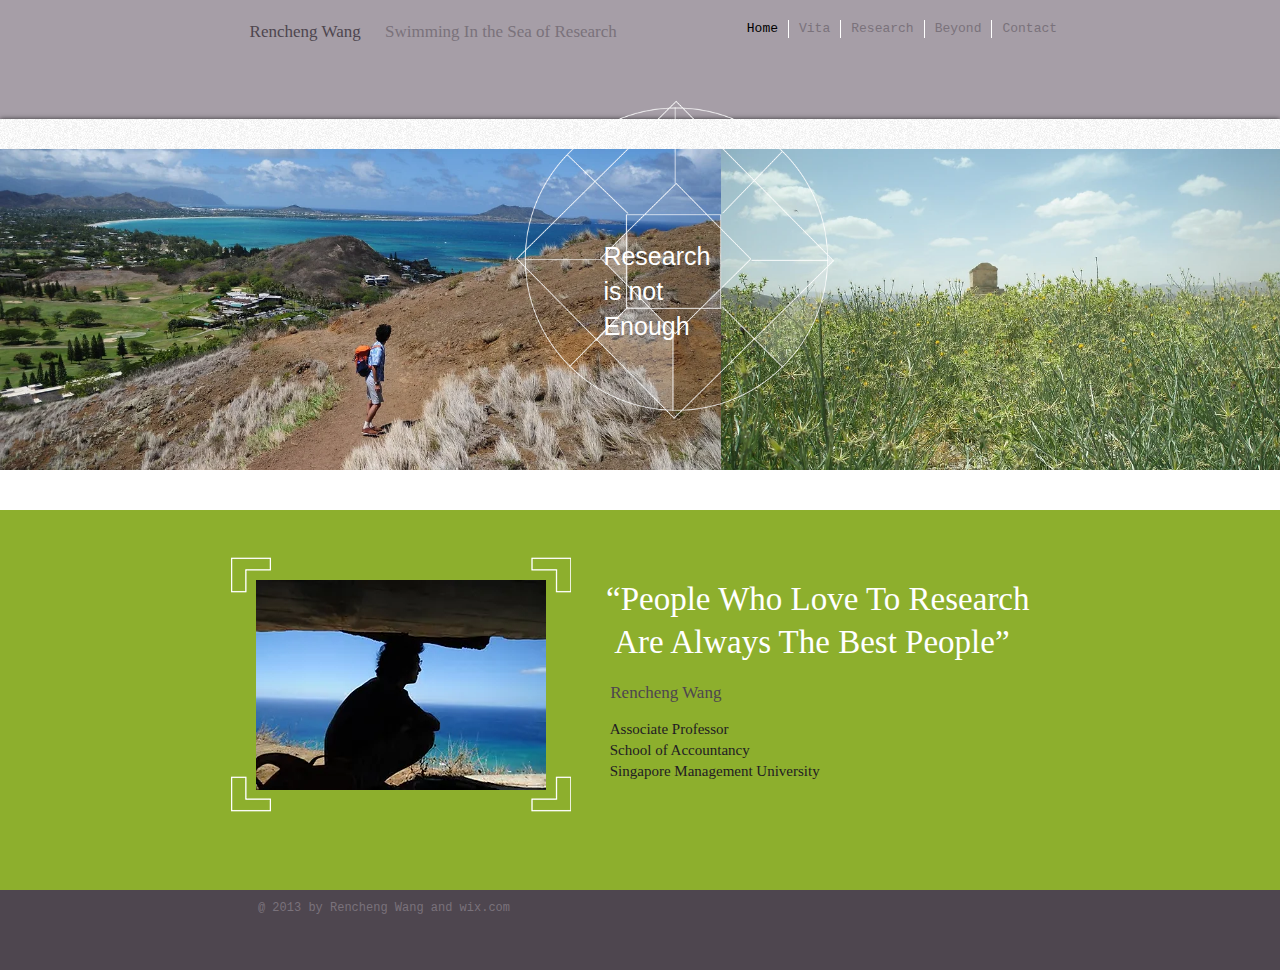
<file: index.html>
<html>
    <head>
        <meta name="viewport" content="width=device-width, initial-scale=1.0">
        <script src="https://ajax.googleapis.com/ajax/libs/jquery/3.7.1/jquery.min.js"></script>
        <script src="js/jquery.min.js"></script>
        <link rel="stylesheet" href="style.css">
        <link href="https://fonts.cdnfonts.com/css/noticia-text" rel="stylesheet">
    </head>
    <title>Swimming in the Sea of Research</title>
    <body>
        <header>
            <div style="padding-top:20px;">
                <div class="title">
                    <div style="padding-left:30px;">
                        <span style="color:rgb(78,70,79); margin-right:20px;">Rencheng Wang</span>
                        <span style="color:rgb(122,114,123)">Swimming In the Sea of Research</span>
                    </div>
                </div>
                <div id="menu">
                    <a id="home_btn" class="tab"  style="border:none; color:black" href="index.html">Home</a>
                    <div id="vita_menu_btn" style="position: relative; float:left">
                        <a  id="vita-btn" class="tab" href="vita.html">Vita</a>
                        <div id="vita_menu">
                            <ul>
                                <li><a id="education_btn" href='education.html'>Education</a></li>
                                <li><a id="teaching_btn" href='teaching.html'>Teaching</a></li>
                                <li><a id="activities_btn" href='activities.html'>Activities</a></li>
                            </ul>
                        </div>
                        
                    </div>    
                    <a id="research_btn" class="tab" href="research.html">Research</a>
                    <a id="beyond_btn" class="tab" href="beyond.html">Beyond</a>
                    <a id="contact_btn" class="tab" href="contact.html">Contact</a>
                </div>
            </div>
            
        </header>
        <main>
            <div id='home'>
                <div style="height: 30px; background-color:white; background-image:url(images/1_4.png); box-shadow: 0 0 5px rgba(0, 0, 0, .7);"></div>
                <div style="position: relative;">
                    <img src="images/1_1.webp" style="width:56.3%;height:auto;">
                    <img src="images/1_2.webp" style="width:43.7%; float:right; height:auto;">
                    <img style="position: absolute; width: 25%; right: 34.8%; top: -50px;" src="images/1_4.webp">
                    <span style="position: absolute; top:28%; right: 44.5%; color:white;font-size:25px; font-family:'Noticia Text', sans-serif;line-height:1.4em;">Research<br>is not<br>Enough</span>
                    <!-- <div style="position: absolute; width: 25%; right: 34.8%; top: -50px;text-align: center;">
                        <img  style="width:100%;" src="images/1_4.webp">
                        <span>Research<br>is not<br>Enough</span>
                    </div> -->
                </div>
                <div style="height: 40px; background-color:white;"></div>
                <div style="height:300px; background-color:rgb(141,175,45); padding:30px 0 50px 0;">
                    <div style="width:45%; height: 100%; float:left; position: relative;">
                        <img style="position: absolute; height: 70%; right:30px; top: 40px;" src="images/1_3.webp"> 
                        <img style="position: absolute;top:15px;right:305px;" src="images/bracket_2_1.webp">
                        <img style="position: absolute;top:15px;right:5px;" src="images/bracket_2_2.webp">
                        <img style="position: absolute;top:78%;right:5px" src="images/bracket_2_3.webp">
                        <img style="position: absolute;top:78%;right:305px;" src="images/bracket_2_4.webp">
                    </div>
                    <div style="height: 100%; float:left; margin-top:5px; margin-left:30px;">
                        <p class="font-large-size" style="color:white; margin-block-end:.5em;"><q>People Who Love To Research<br>&nbspAre Always The Best People</q>
                        </p>
                        <span style="font-size:17px; line-height:1.4em; color:rgb(78, 70, 79)">&nbspRencheng Wang</span>
                        <p style="font-size:15px; line-height:1.4em; color: rgb(34,27,35)">&nbspAssociate Professor<br>&nbspSchool of Accountancy<br>&nbspSingapore Management University</p>
                        
                    </div>
                </div>
            </div>
        </main>
        <footer>
            <div style="padding-top: 10px; text-align: center; width: 60%; float: left;">
                <span style="color:rgb(122,114,123); font-size:12px; line-height: 1.4em;">@ 2013 by Rencheng Wang and wix.com</span>
            </div>
        </footer>
    </body>

        <!--  just try to add a tool to track the visitors to my website in here -->
<script data-goatcounter="https://renchengw.goatcounter.com/count"
        async src="//gc.zgo.at/count.js"></script>
    
    <!-- <script>
        $(document).ready(function(){
            $("#vita_menu_btn").mouseover(function(){
                $("#vita_menu").css("display", "block");
            });

            $("#vita_menu").mouseleave(function(){
                $("#vita_menu").css("display", "none");
            });
            
        });
    </script> -->
    
</html>
</file>
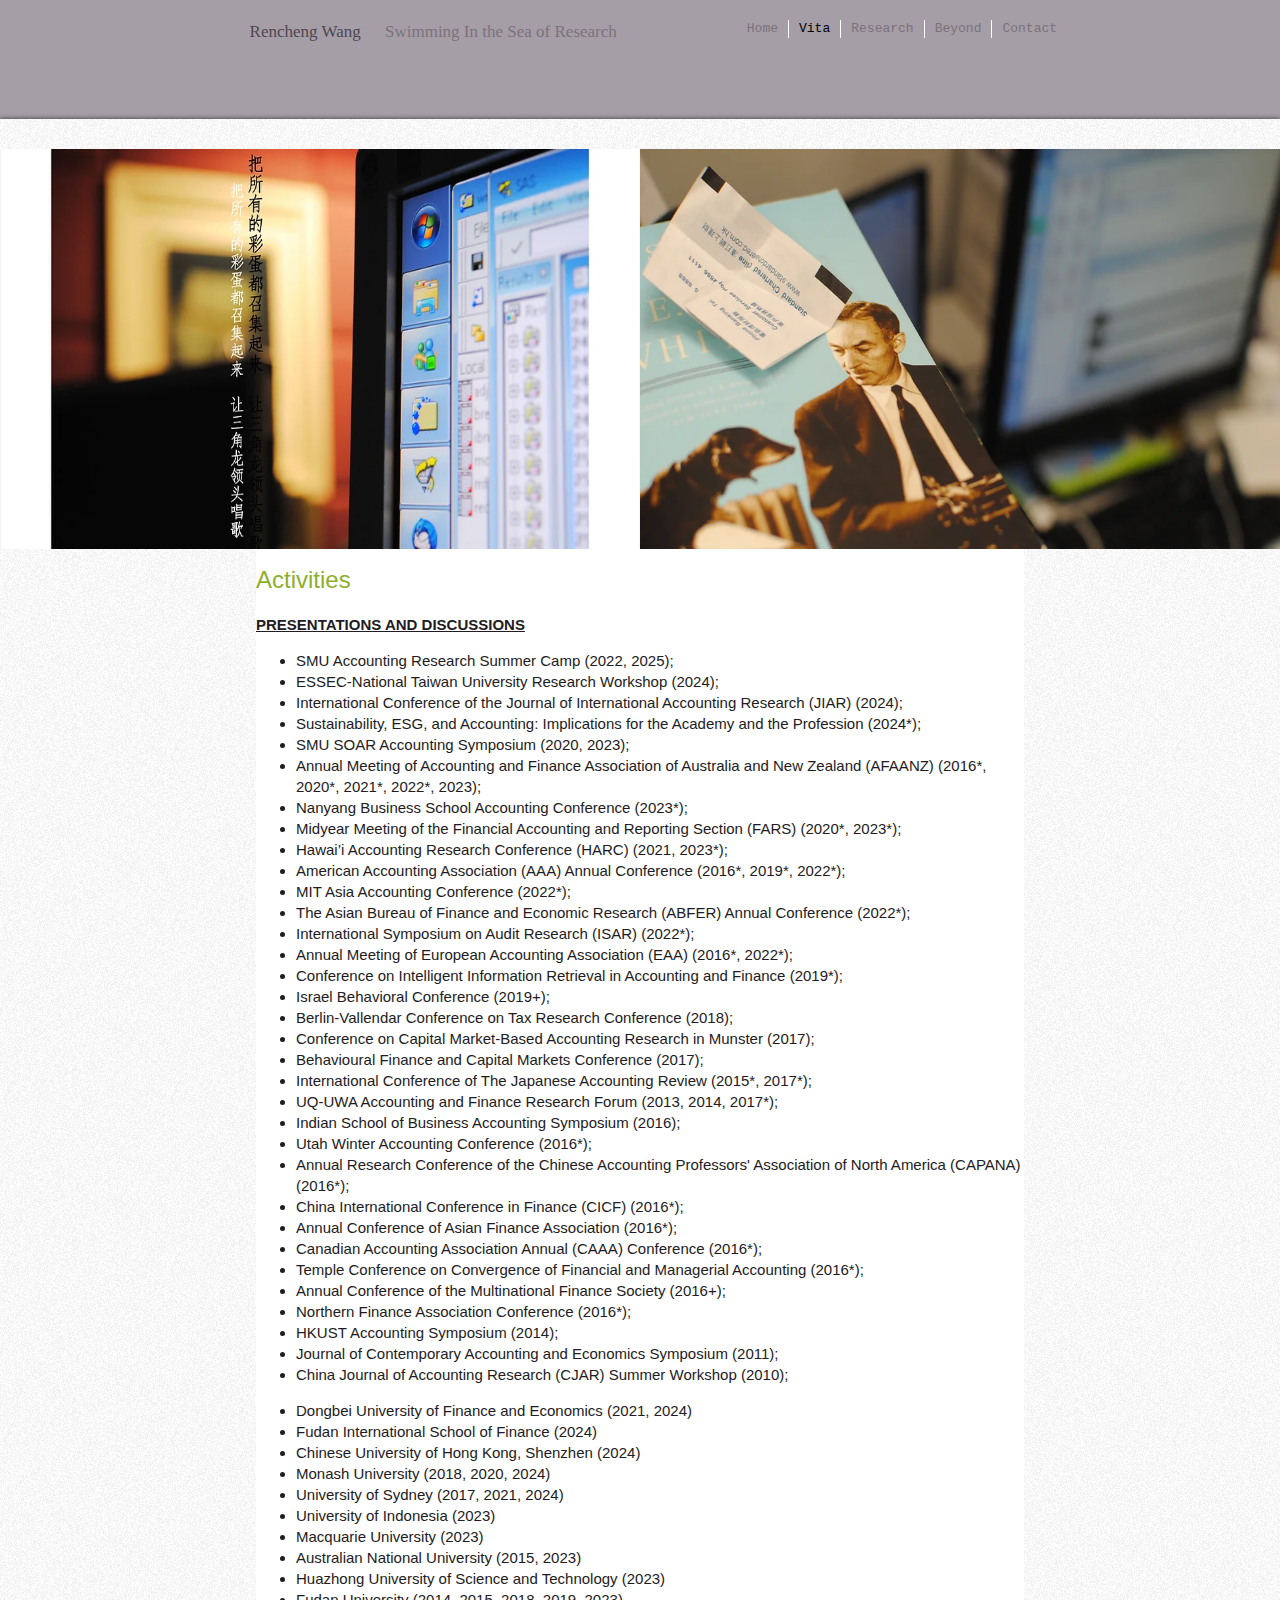
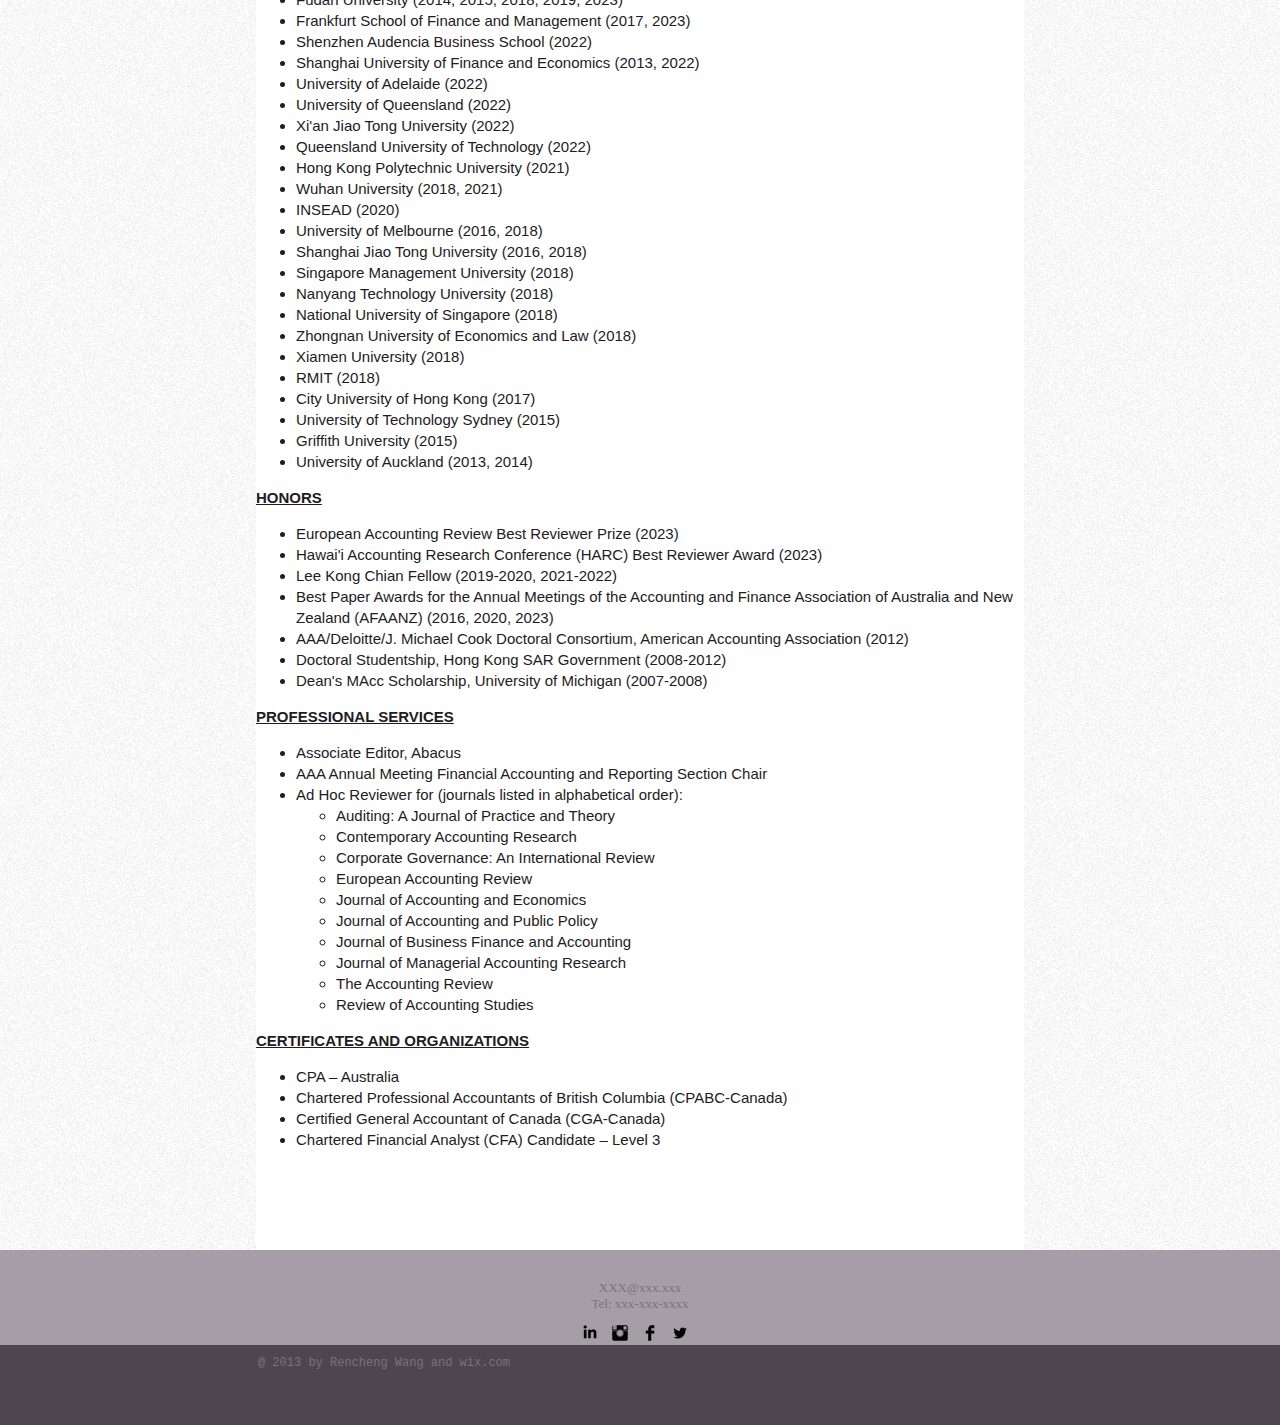
<file: activities.html>
<html>
    <head>
        <meta name="viewport" content="width=device-width, initial-scale=1.0">
        <script src="https://ajax.googleapis.com/ajax/libs/jquery/3.7.1/jquery.min.js"></script>
        <script src="js/jquery.min.js"></script>
        <link rel="stylesheet" href="style.css">
        <style>
            * {
                box-sizing: border-box;
            }
            .row {
                width:350px;
                display: -ms-flexbox; /* IE 10 */
                display: flex;
                -ms-flex-wrap: wrap; /* IE 10 */
                flex-wrap: wrap;
                padding: 0 4px;
            }
            
            /* Create two equal columns that sits next to each other */
            .column {
                -ms-flex: 33.3%; /* IE 10 */
                flex: 33.3%;
                padding: 0 4px;
            }
            
            .column img {
                margin-top: 8px;
                vertical-align: middle;
            }
          </style>
    </head>
    <title>Activities | Research Is Not Enough</title>
    <body>
        <header>
            <div style="padding-top:20px;">
                <div class="title">
                    <div>
                        <span style="color:rgb(78,70,79); margin-right:20px;">Rencheng Wang</span>
                        <span style="color:rgb(122,114,123)">Swimming In the Sea  of Research</span>
                    </div>
                </div>
                <div id="menu">
                    <a id="home_btn" class="tab" style="border: none;" href="index.html">Home</a>
                    <div id="vita_menu_btn" style="position: relative; float:left">
                        <a  id="vita-btn" class="tab" href="vita.html" style="color:black;">Vita</a>
                        <div id="vita_menu">
                            <ul>
                                <li><a id="education_btn" href='education.html'>Education</a></li>
                                <li><a id="teaching_btn" href='teaching.html'>Teaching</a></li>
                                <li><a id="activities_btn" href='activities.html'>Activities</a></li>
                            </ul>
                        </div>
                        
                    </div>    
                    <a id="research_btn" class="tab" href="research.html">Research</a>
                    <a id="beyond_btn" class="tab" href="beyond.html">Beyond</a>
                    <a id="contact_btn" class="tab" href="contact.html">Contact</a>
                </div>
            </div>
            
        </header>
        <main>
            <div id='beyond'>
                <div style="height: 30px; background-color:white; background-image:url(images/1_4.png); box-shadow: 0 0 5px rgba(0, 0, 0, .7);"></div>
                <div style="background-color:rgb(166,158,167);height:400px;">
                    <div style="margin:0;">
                        <img src="images/activities_1.webp" style="width:50%;height:100%;">
                        <img src="images/activities_2.webp" style="width:50%; float:right; height:100%;">
                    </div>
                </div>
                <div style="background-image:url(images/1_4.png);">
                    <div class="font-vita-descrip" style="width:60%; background-color:white; margin: auto;">
                        <p class="green" style="font-size:x-large; margin-block-start:0; padding-top:20px;">Activities</p>
                        <p><span style="font-weight: bold; text-decoration: underline;">PRESENTATIONS AND DISCUSSIONS</span></p>
                        <ul>
                            <li>SMU Accounting Research Summer Camp (2022, 2025);</li>
                            <li>ESSEC-National Taiwan University Research Workshop (2024);</li>
                            <li>International Conference of the Journal of International Accounting Research (JIAR) (2024);</li>
                            <li>Sustainability, ESG, and Accounting: Implications for the Academy and the Profession (2024*);</li>
                            <li>SMU SOAR Accounting Symposium (2020, 2023);</li>
                            <li>Annual Meeting of Accounting and Finance Association of Australia and New Zealand (AFAANZ) (2016*, 2020*, 2021*, 2022*, 2023);</li>
                            <li>Nanyang Business School Accounting Conference (2023*);</li>
                            <li>Midyear Meeting of the Financial Accounting and Reporting Section (FARS) (2020*, 2023*);</li>
                            <li>Hawai’i Accounting Research Conference (HARC) (2021, 2023*);</li>
                            <li>American Accounting Association (AAA) Annual Conference (2016*, 2019*, 2022*);</li>
                            <li>MIT Asia Accounting Conference (2022*);</li>
                            <li>The Asian Bureau of Finance and Economic Research (ABFER) Annual Conference (2022*);</li>
                            <li>International Symposium on Audit Research (ISAR) (2022*);</li>
                            <li>Annual Meeting of European Accounting Association (EAA) (2016*, 2022*);</li>
                            <li>Conference on Intelligent Information Retrieval in Accounting and Finance (2019*);</li>
                            <li>Israel Behavioral Conference (2019+);</li>
                            <li>Berlin-Vallendar Conference on Tax Research Conference (2018);</li>
                            <li>Conference on Capital Market-Based Accounting Research in Munster (2017);</li>
                            <li>Behavioural Finance and Capital Markets Conference (2017);</li>
                            <li>International Conference of The Japanese Accounting Review (2015*, 2017*);</li>
                            <li>UQ-UWA Accounting and Finance Research Forum (2013, 2014, 2017*);</li>
                            <li>Indian School of Business Accounting Symposium (2016);</li>
                            <li>Utah Winter Accounting Conference (2016*);</li>
                            <li>Annual Research Conference of the Chinese Accounting Professors' Association of North America (CAPANA) (2016*);</li>
                            <li>China International Conference in Finance (CICF) (2016*);</li>
                            <li>Annual Conference of Asian Finance Association (2016*);</li>
                            <li>Canadian Accounting Association Annual (CAAA) Conference (2016*);</li>
                            <li>Temple Conference on Convergence of Financial and Managerial Accounting (2016*);</li>
                            <li>Annual Conference of the Multinational Finance Society (2016+);</li>
                            <li>Northern Finance Association Conference (2016*);</li>
                            <li>HKUST Accounting Symposium (2014);</li>
                            <li>Journal of Contemporary Accounting and Economics Symposium (2011);</li>
                            <li>China Journal of Accounting Research (CJAR) Summer Workshop (2010);</li>
                            <p></p>
                            <li>Dongbei University of Finance and Economics (2021, 2024)</li>
                            <li>Fudan International School of Finance (2024)</li>
                            <li>Chinese University of Hong Kong, Shenzhen (2024)</li>
                            <li>Monash University (2018, 2020, 2024)</li>
                            <li>University of Sydney (2017, 2021, 2024)</li>
                            <li>University of Indonesia (2023)</li>
                            <li>Macquarie University (2023)</li>
                            <li>Australian National University (2015, 2023)</li>
                            <li>Huazhong University of Science and Technology (2023)</li>
                            <li>Fudan University (2014, 2015, 2018, 2019, 2023)</li>
                            <li>Frankfurt School of Finance and Management (2017, 2023)</li>
                            <li>Shenzhen Audencia Business School (2022)</li>
                            <li>Shanghai University of Finance and Economics (2013, 2022)</li>
                            <li>University of Adelaide (2022)</li>
                            <li>University of Queensland (2022)</li>
                            <li>Xi'an Jiao Tong University (2022)</li>
                            <li>Queensland University of Technology (2022)</li>
                            <li>Hong Kong Polytechnic University (2021)</li>
                            <li>Wuhan University (2018, 2021)</li>
                            <li>INSEAD (2020)</li>
                            <li>University of Melbourne (2016, 2018)</li>
                            <li>Shanghai Jiao Tong University (2016, 2018)</li>
                            <li>Singapore Management University (2018)</li>
                            <li>Nanyang Technology University (2018)</li>
                            <li>National University of Singapore (2018)</li>
                            <li>Zhongnan University of Economics and Law (2018)</li>
                            <li>Xiamen University (2018)</li>
                            <li>RMIT (2018)</li>
                            <li>City University of Hong Kong (2017)</li>
                            <li>University of Technology Sydney (2015)</li>
                            <li>Griffith University (2015)</li>
                            <li>University of Auckland (2013, 2014)</li>
                        </ul>
                        <p><span style="font-weight: bold; text-decoration: underline;">HONORS</span></p>
                        <ul>
                            <li>European Accounting Review Best Reviewer Prize (2023)</li>
                            <li>Hawai'i Accounting Research Conference (HARC) Best Reviewer Award (2023)</li>
                            <li>Lee Kong Chian Fellow (2019-2020, 2021-2022)</li>
                            <li>Best Paper Awards for the Annual Meetings of the Accounting and Finance Association of Australia and New Zealand (AFAANZ) (2016, 2020, 2023)</li>
                            <li>AAA/Deloitte/J. Michael Cook Doctoral Consortium, American Accounting Association (2012)</li>
                            <li>Doctoral Studentship, Hong Kong SAR Government (2008-2012)</li>
                            <li>Dean's MAcc Scholarship, University of Michigan (2007-2008)</li>
                        </ul>

                        <p><span style="font-weight: bold; text-decoration: underline;">PROFESSIONAL SERVICES</span></p>
                        <ul>
                            <li>Associate Editor, Abacus</li>
                            <li>AAA Annual Meeting Financial Accounting and Reporting Section Chair</li>
                            <li>Ad Hoc Reviewer for (journals listed in alphabetical order):</li>
                            <ul style="list-style-type: circle;">
                                <li>Auditing: A Journal of Practice and Theory</li>
                                <li>Contemporary Accounting Research</li>
                                <li>Corporate Governance: An International Review</li>
                                <li>European Accounting Review</li>
                                <li>Journal of Accounting and Economics</li>
                                <li>Journal of Accounting and Public Policy</li>
                                <li>Journal of Business Finance and Accounting</li>
                                <li>Journal of Managerial Accounting Research</li>
                                <li>The Accounting Review</li>
                                <li>Review of Accounting Studies</li>
                             </ul>
                        </ul>
                        
                        <p><span style="font-weight: bold; text-decoration: underline;">CERTIFICATES AND ORGANIZATIONS</span></p>
                        <ul style="margin-block-end: 0; padding-bottom:100px;">
                            <li>CPA – Australia</li>
                            <li>Chartered Professional Accountants of British Columbia (CPABC-Canada)</li>
                            <li>Certified General Accountant of Canada (CGA-Canada)</li>
                            <li>Chartered Financial Analyst (CFA) Candidate – Level 3</li>
                        </ul>
                    </div>
                    <a class="vita-link" href="vita.html">Vita</a>
                </div>
                <div style="background-color: rgb(166,158,167); text-align:center;">
                    <p style="font-size:small; color:rgb(122, 114, 123); margin-block-start: 0; padding-top: 30px;">XXX@xxx.xxx<br>Tel: xxx-xxx-xxxx</p>
                    <div>
                        <a href='https://www.linkedin.com/in/renchengwang/'><img class="social_link" src="images/linkedin_2.webp"></a>
                        <a href='https://www.instagram.com/lencenwang/'><img class="social_link" src="images/insta_2.webp"></a>
                        <a href=''><img class="social_link" src="images/facebook_2.webp"></a>
                        <a href=''><img class="social_link" src="images/twitter_2.webp"></a>
                    </div>
                </div>
            </div>
        </main>
        <footer>
            <div style="padding-top: 10px; text-align: center; width: 60%; float: left;">
                <span style="color:rgb(122,114,123); font-size:12px; line-height: 1.4em;">@ 2013 by Rencheng Wang and wix.com</span>
            </div>
        </footer>
    </body>
    
    <script>
        $(document).ready(function(){
            $(".row img").click(function(){
                $("#beyond").css("display","none");
                $("#slide").css("display", "block");
            })
            
        });
    </script>


</html>
</file>
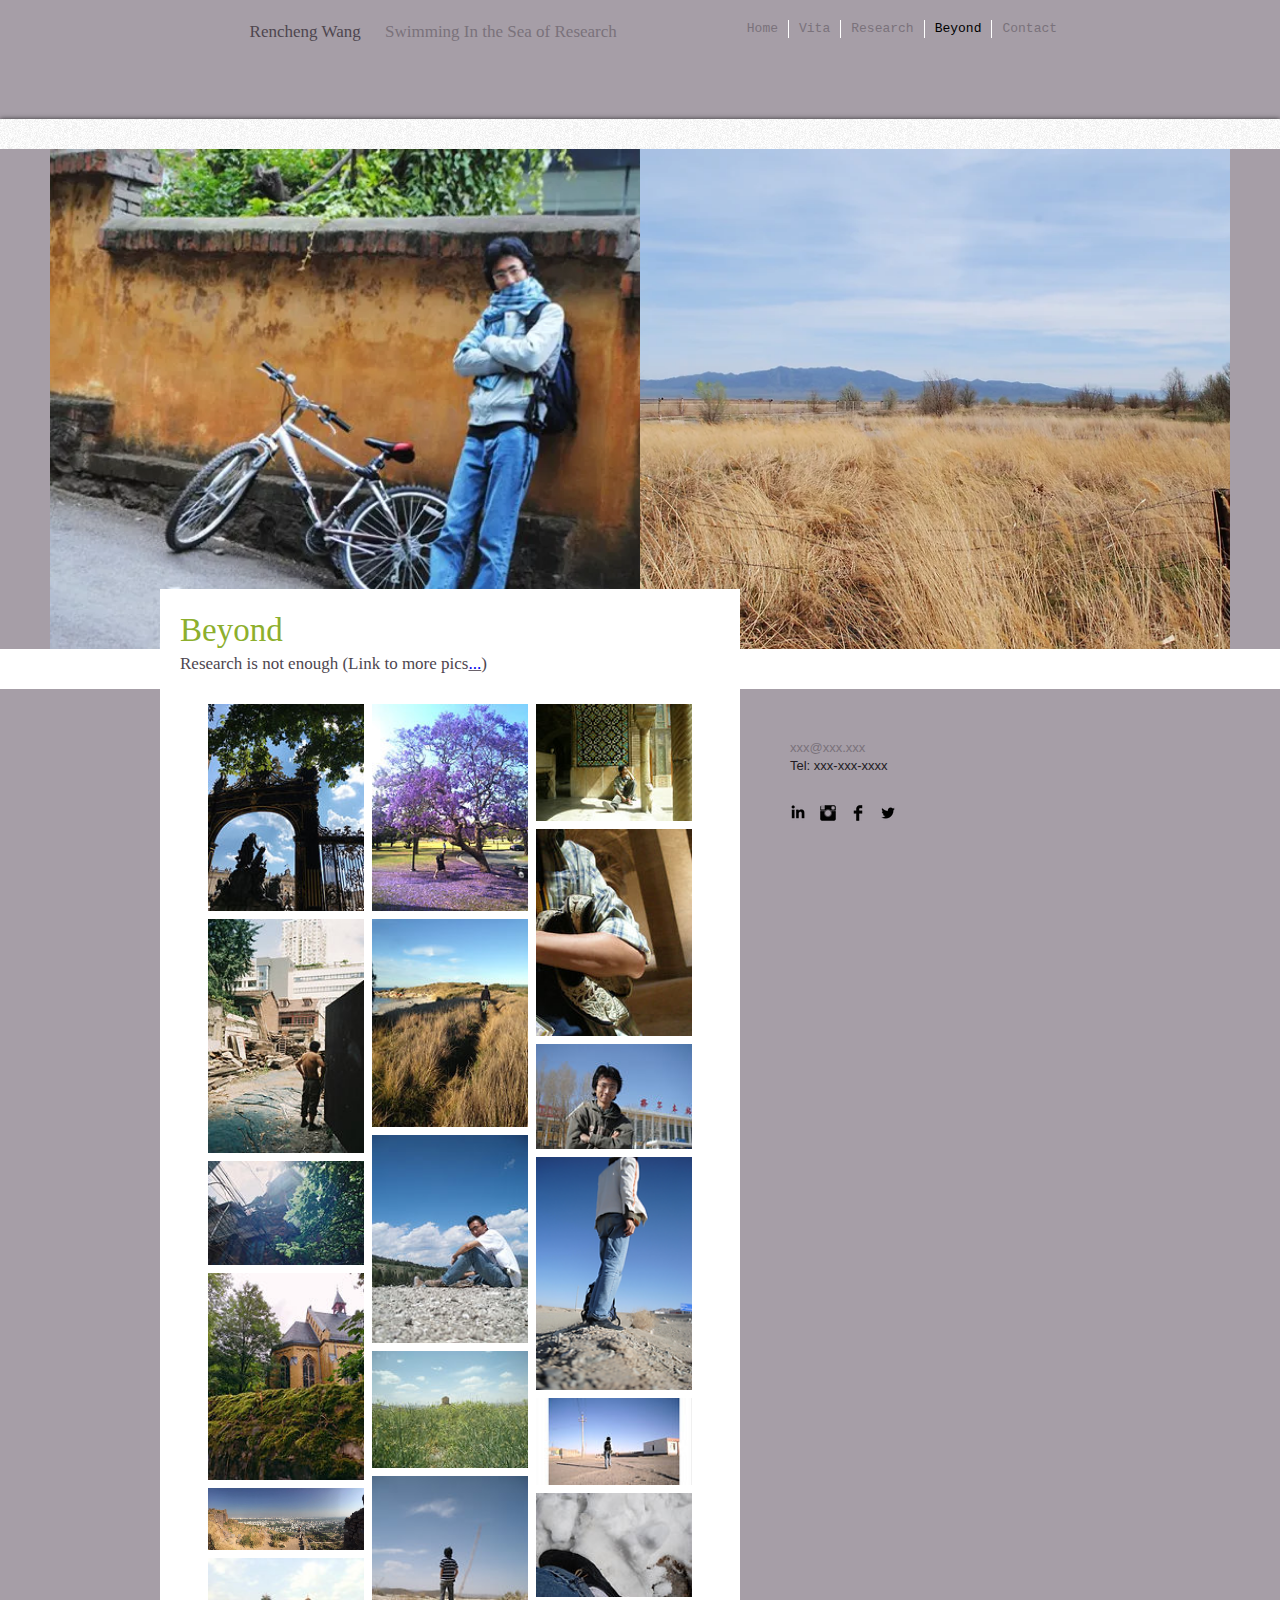
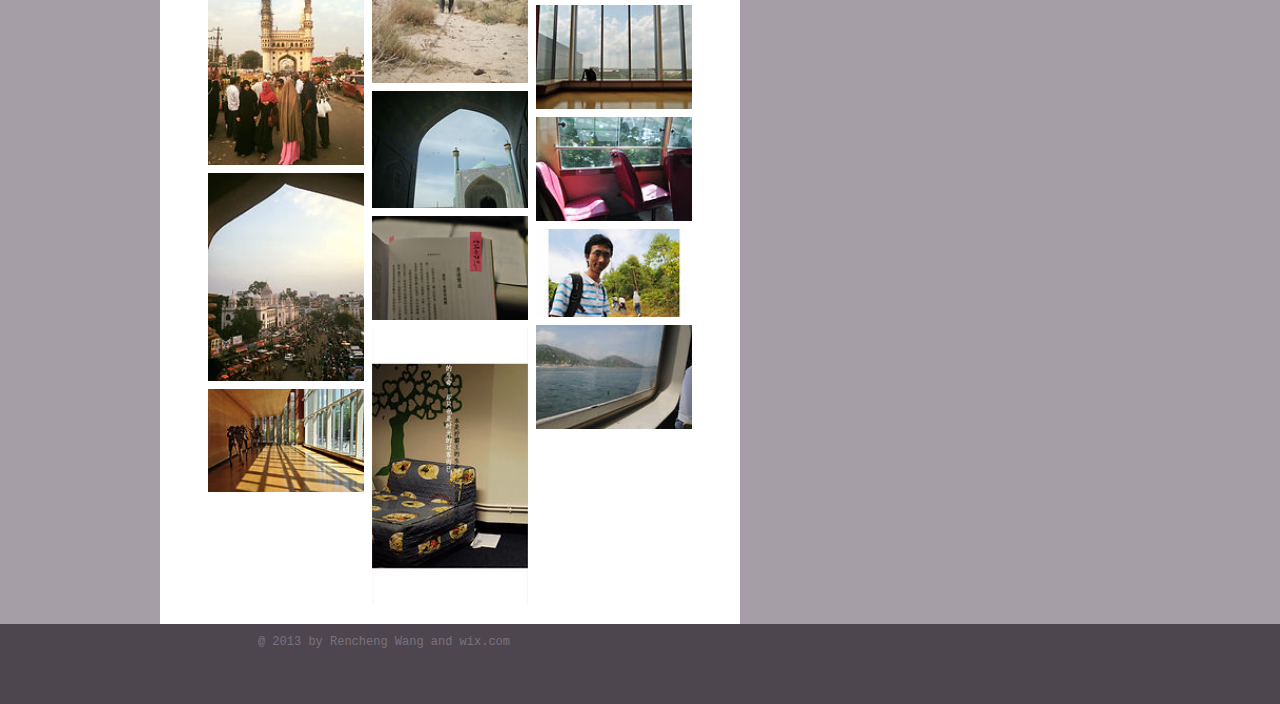
<file: beyond.html>
<html>
    <head>
        <meta name="viewport" content="width=device-width, initial-scale=1.0">
        <script src="https://ajax.googleapis.com/ajax/libs/jquery/3.7.1/jquery.min.js"></script>
        <script src="js/jquery.min.js"></script>
        <link rel="stylesheet" href="style.css">
        <style>
            * {
                box-sizing: border-box;
            }
            .row {
                width:500px;
                display: -ms-flexbox; /* IE 10 */
                display: flex;
                -ms-flex-wrap: wrap; /* IE 10 */
                flex-wrap: wrap;
                padding: 0 4px;
            }
            
            /* Create two equal columns that sits next to each other */
            .column {
                -ms-flex: 33.3%; /* IE 10 */
                flex: 33.3%;
                padding: 0 4px;
            }
            
            .column img {
                margin-top: 8px;
                vertical-align: middle;
                cursor:pointer;
            }

            .column img:hover {
                opacity: .3;
            }

            .prev, .next {
                cursor: pointer;
                position: absolute;
                top: 50%;
                width: auto;
                margin-top: -22px;
                padding: 16px;
                color: white;
                font-weight: bold;
                font-size: 18px;
                transition: 0.6s ease;
                border-radius: 0 3px 3px 0;
                user-select: none;
                }

                .prev:hover, .next:hover {
                    background-color: rgba(0,0,0,0.8);
                }

                .close {
                    color: white;
                    position: absolute;
                    top: 10px;
                    right: 25px;
                    font-size: 35px;
                    font-weight: bold;
                    }

                    .close:hover,
                    .close:focus {
                    color: #999;
                    text-decoration: none;
                    cursor: pointer;
                }
          </style>
    </head>
    <title>Beyond | Research Is Not Enough</title>
    <body>
        <header>
            <div style="padding-top:20px;">
                <div class="title">
                    <div style="padding-left:30px;">
                        <span style="color:rgb(78,70,79); margin-right:20px;">Rencheng Wang</span>
                        <span style="color:rgb(122,114,123)">Swimming In the Sea of Research</span>
                    </div>
                </div>
                <div id="menu">
                    <a id="home_btn" class="tab" style="border: none;" href="index.html">Home</a>
                    <div id="vita_menu_btn" style="position: relative; float:left">
                        <a  id="vita-btn" class="tab" href="vita.html">Vita</a>
                        <div id="vita_menu">
                            <ul>
                                <li><a id="education_btn" href='education.html'>Education</a></li>
                                <li><a id="teaching_btn" href='teaching.html'>Teaching</a></li>
                                <li><a id="activities_btn" href='activities.html'>Activities</a></li>
                            </ul>
                        </div>
                        
                    </div>    
                    <a id="research_btn" class="tab" href="research.html">Research</a>
                    <a id="beyond_btn" class="tab" href="beyond.html" style="color:black;">Beyond</a>
                    <a id="contact_btn" class="tab" href="contact.html">Contact</a>
                </div>
            </div>
            
        </header>
        <main>
            <div id='beyond'>
                <div style="height: 30px; background-color:white; background-image:url(images/1_4.png); box-shadow: 0 0 5px rgba(0, 0, 0, .7);"></div>
                <div style="background-color:rgb(166,158,167);height:500px;">
                    <div style="margin:0 50px;">
                        <img src="images/beyond_1.webp" style="width:50%;height:500px; object-fit:cover;">
                        <img src="images/beyond_2.webp" style="width:50%; float:right; height:500px;object-fit:cover;">
                    </div>
                </div>
                <div style="height: 40px; background-color:white;"></div>
                <div style="background-color:rgb(166,158,167);display:flex;">
                    <div style="width:50%;position:relative; height:1535px;">
                        <div style="background-color:white; width:580px; padding:20px; position:absolute; top:-100px; right:-100px;">
                            <div class="green font-large-size">Beyond</div>
                            <div style="font-size:17px; line-height: 1.4em;color:rgb(78,70,79);font-family:'noticia text', serif;;">Research is not enough (Link to more pics<a href="http://photo.qyer.com/album/u510910" style="text-decoration: underline; text-decoration-color:rgb(106, 98, 107)">...</a>)</div>
                            <div class="row" style="margin:auto; margin-top:20px;"> 
                                <div class="column">
                                <img src="images/beyond_3.jpg" style="width:100%">
                                <img src="images/beyond_4.jpg" style="width:100%">
                                <img src="images/beyond_5.jpg" style="width:100%">
                                <img src="images/beyond_6.jpg" style="width:100%">
                                <img src="images/beyond_7.jpg" style="width:100%">
                                <img src="images/beyond_8.jpg" style="width:100%">
                                <img src="images/beyond_9.jpg" style="width:100%">
                                <img src="images/beyond_23.jpg" style="width:100%">
                                </div>
                                <div class="column">
                                <img src="images/beyond_10.jpg" style="width:100%">
                                <img src="images/beyond_11.jpg" style="width:100%">
                                <img src="images/beyond_12.jpg" style="width:100%">
                                <img src="images/beyond_13.jpg" style="width:100%">
                                <img src="images/beyond_14.jpg" style="width:100%">
                                <img src="images/beyond_15.jpg" style="width:100%">
                                <img src="images/beyond_25.jpg" style="width:100%">
                                <img src="images/beyond_26.jpg" style="width:100%">
                                </div>  
                                <div class="column">
                                <img src="images/beyond_16.jpg" style="width:100%">
                                <img src="images/beyond_17.jpg" style="width:100%">
                                <img src="images/beyond_18.jpg" style="width:100%">
                                <img src="images/beyond_19.jpg" style="width:100%">
                                <img src="images/beyond_20.jpg" style="width:100%">
                                <img src="images/beyond_21.jpg" style="width:100%">
                                <img src="images/beyond_22.jpg" style="width:100%">
                                <img src="images/beyond_27.jpg" style="width:100%">
                                <img src="images/beyond_28.jpg" style="width:100%">
                                <img src="images/beyond_29.jpg" style="width:100%">
                                </div>
                            </div>
                        </div>
                    </div>
                    <div style="margin-left:150px;">
                        <p style="margin-block-start:50px; margin-block-end:30px;font-size:13px;line-height: 1.4em;font-family: tahoma, tahoma-w01-regular, tahoma-w02-regular, tahoma-w10-regular, tahoma-w15--regular, tahoma-w99-regular, sans-serif; color:rgb(122, 114, 123)">xxx@xxx.xxx<br><span style="color:rgb(34,27,35)">Tel: xxx-xxx-xxxx</span></p>
                            <div>
                                <a href='https://www.linkedin.com/in/renchengwang/'><img class="social_link" src="images/linkedin_2.webp"></a>
                                <a href='https://www.instagram.com/lencenwang/'><img class="social_link" src="images/insta_2.webp"></a>
                                <a href=''><img class="social_link" src="images/facebook_2.webp"></a>
                                <a href=''><img class="social_link" src="images/twitter_2.webp"></a>
                            </div>
                    </div>
                </div>
                <div id="slide" style="position: fixed;top:0; left:0;right:0;bottom:0;background-color:rgba(0, 0, 0, .9);text-align:center; display:none;">
                    <img style="height:70%;margin-top:7%;" src="images/beyond_3.jpg">
                    <p style="color:white;"></p>
                    <a class="prev" style="left:10px;">&#10094;</a>
                    <a class="next" style="right:10px;">&#10095;</a>
                    <span class="close">&times;</span>
                </div>
            </div>
        </main>
        
        <footer>
            <footer>
                <div style="padding-top: 10px; text-align: center; width: 60%; float: left;">
                    <span style="color:rgb(122,114,123); font-size:12px; line-height: 1.4em;">@ 2013 by Rencheng Wang and wix.com</span>
                </div>
    </body>
    
    <script>
        $(document).ready(function(){
            var slide_image_no;
            var img_src_template = "images/beyond_";
            var image_captions = ["Nancy France", "Shanghai", "Shanghai", "WHU", "Hyderabad 2016", "Hyderabad 2016", "Hyderabad 2016", "Uni Qld", "Tasmania", "Yellowstone。July 2007", "Cyrus the Great。June 2009", "Cyrus。June 2009", "Isfahan。June 2009", "Tehran。June 2009", "Market Tehran。June 2009", "Golmud。April 2011", "Heading to the West 2011", "Mangya Qinghai Apr 2011", "Urumqi 2011", "Ross Michigan。2012", "Ross Michigan。2012", "Hawaii 2012", "Hong Kong Office Life", "Hong Kong Office Life", "Hong Kong MiniBus", "Hiking Hong Kong", "Settle on the Sea Hong Kong"];
            $(".row img").click(function(){
                $("#slide").css("display", "block");
                $("body").css("overflow", "hidden");
                var img_src = $(this).attr('src');
                $("#slide img").attr("src", img_src.replace("jpg", "webp"));
                var img_no = img_src.match(/\d+/);
                slide_image_no = img_no;
                $("#slide p").text(image_captions[img_no-3]);
            })

            $(".close").click(function(){
                $("#slide").css("display", "none");
                $("body").css("overflow", "auto");
            })
            
            $(".prev").click(function(){
                var img_no = slide_image_no - 1;
                if (img_no < 3){img_no=29;}
                var img_src = img_src_template+img_no+".webp"
                $("#slide img").attr("src", img_src);
                $("#slide p").text(image_captions[img_no-3]);
                slide_image_no = img_no;
            })

            $(".next").click(function(){
                var img_no = slide_image_no + 1;
                if (img_no > 29){img_no=3;}
                var img_src = img_src_template+img_no+".webp"
                $("#slide img").attr("src", img_src);
                $("#slide p").text(image_captions[img_no-3]);
                slide_image_no = img_no;
            })
        });
    </script>
</html>
</file>
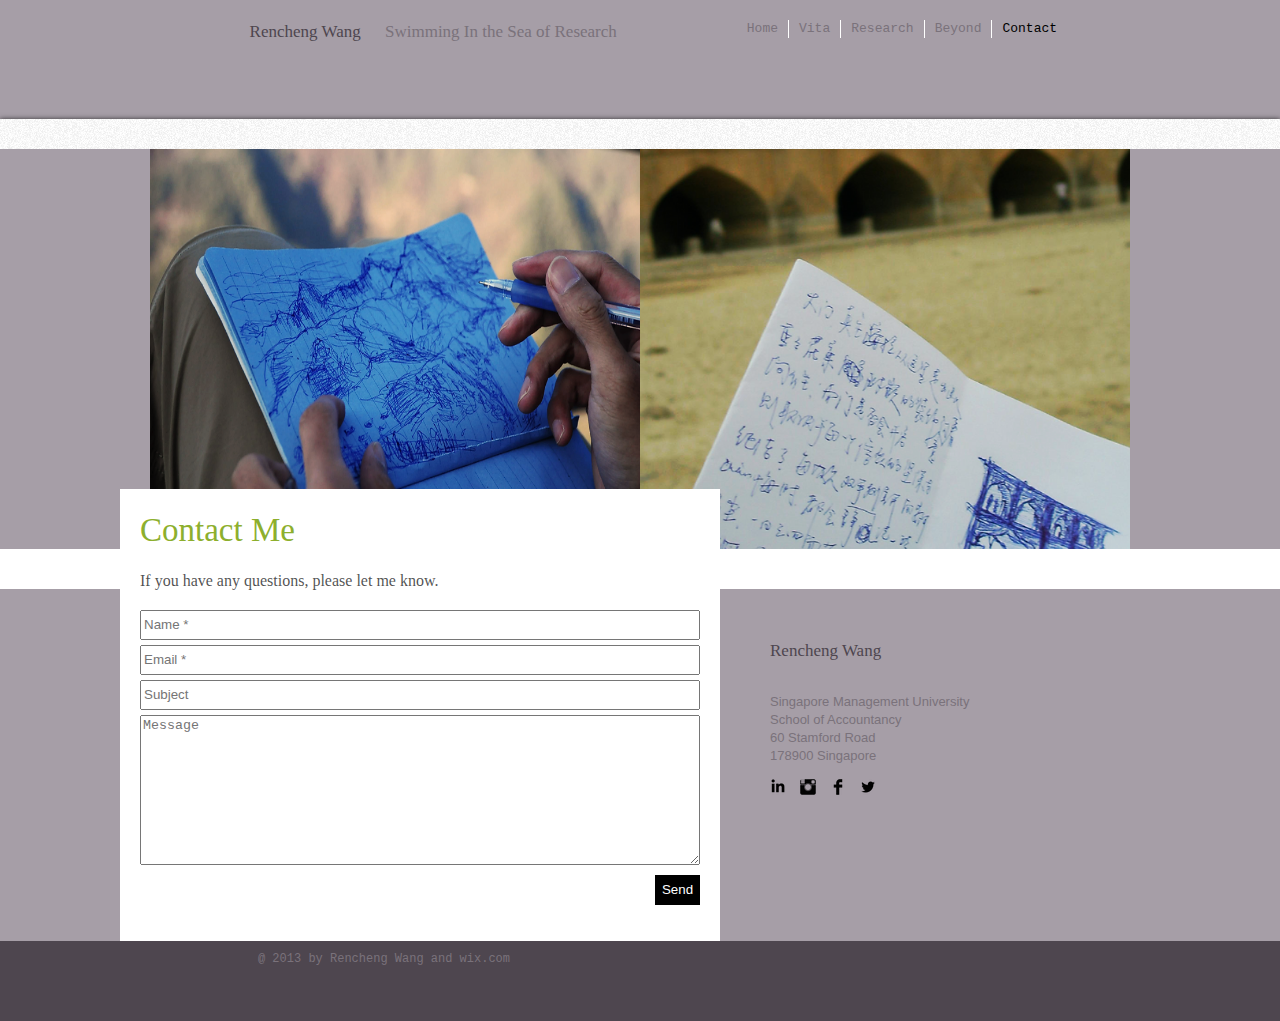
<file: contact.html>
<html>
    <head>
        <meta name="viewport" content="width=device-width, initial-scale=1.0">
        <script src="https://ajax.googleapis.com/ajax/libs/jquery/3.7.1/jquery.min.js"></script>
        <script src="js/jquery.min.js"></script>
        <link rel="stylesheet" href="style.css">
        <style>
            * {
                box-sizing: border-box;
            }
            .row {
                width:350px;
                display: -ms-flexbox; /* IE 10 */
                display: flex;
                -ms-flex-wrap: wrap; /* IE 10 */
                flex-wrap: wrap;
                padding: 0 4px;
            }
            
            /* Create two equal columns that sits next to each other */
            .column {
                -ms-flex: 33.3%; /* IE 10 */
                flex: 33.3%;
                padding: 0 4px;
            }
            
            .column img {
                margin-top: 8px;
                vertical-align: middle;
            }
          </style>
    </head>
    <title>Contact | Research Is Not Enough</title>
    <body>
        <header>
            <div style="padding-top:20px;">
                <div class="title">
                    <div style="padding-left:30px;">
                        <span style="color:rgb(78,70,79); margin-right:20px;">Rencheng Wang</span>
                        <span style="color:rgb(122,114,123)">Swimming In the Sea of Research</span>
                    </div>
                </div>
                <div id="menu">
                    <a id="home_btn" class="tab" style="border: none;" href="index.html">Home</a>
                    <div id="vita_menu_btn" style="position: relative; float:left">
                        <a  id="vita-btn" class="tab" href="vita.html">Vita</a>
                        <div id="vita_menu">
                            <ul>
                                <li><a id="education_btn" href='education.html'>Education</a></li>
                                <li><a id="teaching_btn" href='teaching.html'>Teaching</a></li>
                                <li><a id="activities_btn" href='activities.html'>Activities</a></li>
                            </ul>
                        </div>
                        
                    </div>    
                    <a id="research_btn" class="tab" href="research.html">Research</a>
                    <a id="beyond_btn" class="tab" href="beyond.html">Beyond</a>
                    <a id="contact_btn" class="tab" href="contact.html" style="color:black;">Contact</a>
                </div>
            </div>
            
        </header>
        <main>
            <div id='beyond'>
                <div style="height: 30px; background-color:white; background-image:url(images/1_4.png); box-shadow: 0 0 5px rgba(0, 0, 0, .7);"></div>
                <div style="background-color:rgb(166,158,167);height:400px;">
                    <div style="margin:0 150px;">
                        <img src="images/contact_1.webp" style="width:50%;height:100%;">
                        <img src="images/contact_2.webp" style="width:50%; float:right; height:100%;">
                    </div>
                </div>
                <div style="height: 40px; background-color:white;"></div>
                <div style="background-color:rgb(166,158,167);display:flex;">
                    <div style="width:50%;position:relative; height:352px;">
                        <div style="background-color:white; width:600px; padding:20px; position:absolute; top:-100px; right:-80px;">
                            <div class="green font-large-size">Contact Me</div>
                            <div style="margin: 20px 0; color: rgba(0, 0, 0, .7);">If you have any questions, please let me know.</div>
                            <form action="http://formspree.io/zhangyingtai1986@outlook.com" method="POST">
                                <input type="text" class="contact_input" placeholder="Name *" required>
                                <input type="email" pattern="^.+@.+\.[a-zA-Z]{2,63}$" autocomplete="off" class="contact_input" placeholder="Email *" required>
                                <input type="text" class="contact_input" placeholder="Subject">
                                <textarea class="contact_input" placeholder="Message" style="height:150px;"></textarea>
                                <input type="submit" value="Send" style="margin-top:10px; width:45px; height:30px; background-color:black; color:white;border:none;display:block;margin-left:auto; cursor:pointer">
                            </form>
                        </div>
                    </div>
                    <div style="margin-left:130px;">
                        <p style="margin-block-start:50px;margin-block-end:30px;font-size:17px;line-height:1.4em; font-family: 'noticia text', serif; color: rgb(78, 70, 79);">Rencheng Wang</p>
                        <p style="margin-block-start:0; font-size:13px;line-height:1.4em; font-family: tahoma, tahoma-w01-regular, tahoma-w02-regular, tahoma-w10-regular, tahoma-w15--regular, tahoma-w99-regular, sans-serif;color:#7a727b;">Singapore Management University<br>
                            School of Accountancy<br>
                            60 Stamford Road<br>
                            178900 Singapore</p>
                            <div>
                                <a href='https://www.linkedin.com/in/renchengwang/'><img class="social_link" src="images/linkedin_2.webp"></a>
                                <a href='https://www.instagram.com/lencenwang/'><img class="social_link" src="images/insta_2.webp"></a>
                                <a href=''><img class="social_link" src="images/facebook_2.webp"></a>
                                <a href=''><img class="social_link" src="images/twitter_2.webp"></a>
                            </div>
                    </div>
                </div>
            </div>
            
        </main>
        <footer>
            <div style="padding-top: 10px; text-align: center; width: 60%; float: left;">
                <span style="color:rgb(122,114,123); font-size:12px; line-height: 1.4em;">@ 2013 by Rencheng Wang and wix.com</span>
            </div>
        </footer>
    </body>
    
    <script>
        $(document).ready(function(){
            $(".row img").click(function(){
                $("#beyond").css("display","none");
                $("#slide").css("display", "block");
            })
            
        });
    </script>


</html>
</file>
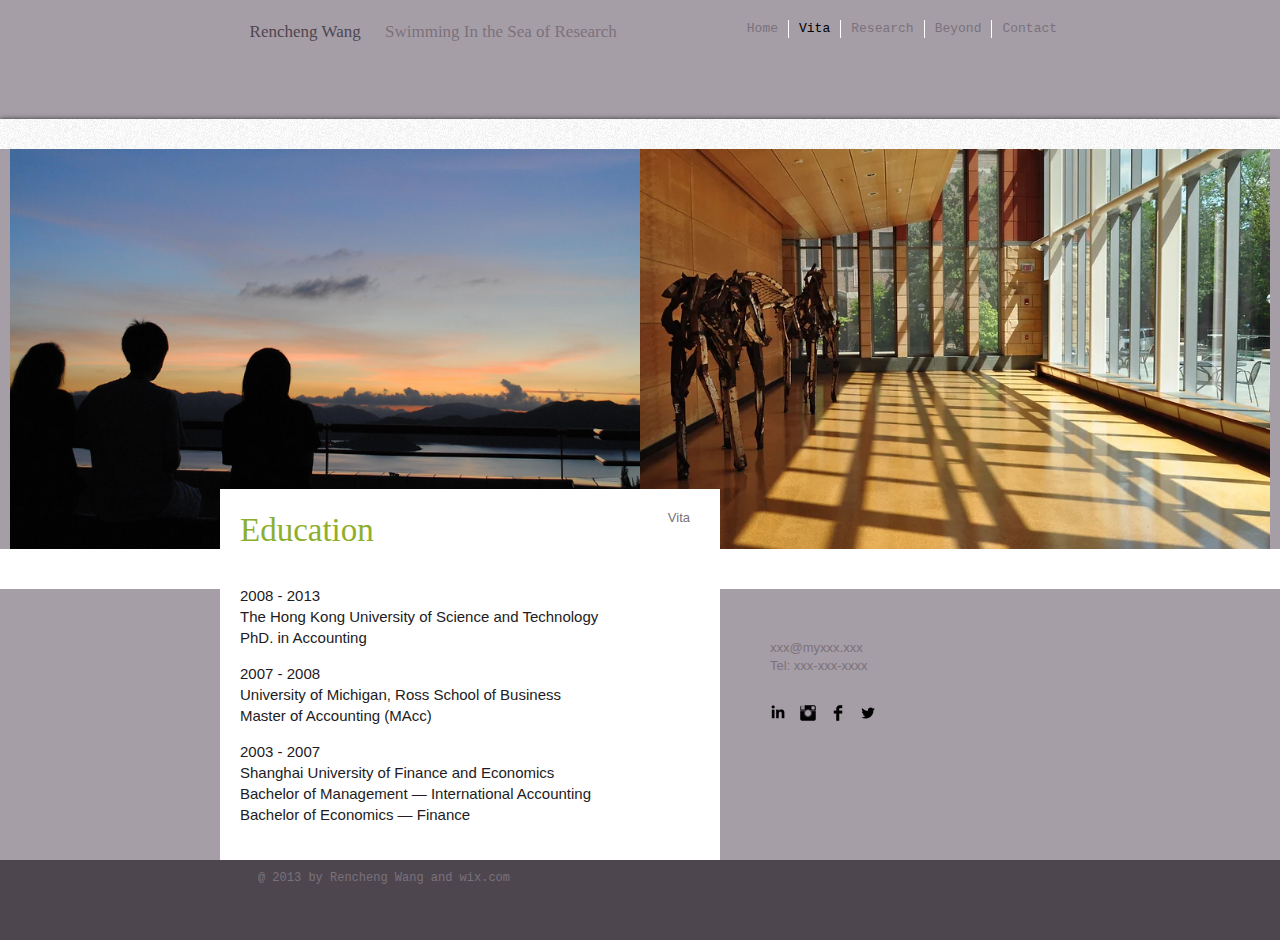
<file: education.html>
<html>
    <head>
        <meta name="viewport" content="width=device-width, initial-scale=1.0">
        <script src="https://ajax.googleapis.com/ajax/libs/jquery/3.7.1/jquery.min.js"></script>
        <script src="js/jquery.min.js"></script>
        <link rel="stylesheet" href="style.css">
        <style>
            * {
                box-sizing: border-box;
            }
            .row {
                width:350px;
                display: -ms-flexbox; /* IE 10 */
                display: flex;
                -ms-flex-wrap: wrap; /* IE 10 */
                flex-wrap: wrap;
                padding: 0 4px;
            }
            
            /* Create two equal columns that sits next to each other */
            .column {
                -ms-flex: 33.3%; /* IE 10 */
                flex: 33.3%;
                padding: 0 4px;
            }
            
            .column img {
                margin-top: 8px;
                vertical-align: middle;
            }
          </style>
    </head>
    <title>Education | Research Is Not Enough</title>
    <body>
        <header>
            <div style="padding-top:20px;">
                <div class="title">
                    <div style="padding-left:30px;">
                        <span style="color:rgb(78,70,79); margin-right:20px;">Rencheng Wang</span>
                        <span style="color:rgb(122,114,123)">Swimming In the Sea  of Research</span>
                    </div>
                </div>
                <div id="menu">
                    <a id="home_btn" class="tab" style="border: none;" href="index.html">Home</a>
                    <div id="vita_menu_btn" style="position: relative; float:left">
                        <a  id="vita-btn" class="tab" href="vita.html" style="color:black;">Vita</a>
                        <div id="vita_menu">
                            <ul>
                                <li><a id="education_btn" href='education.html'>Education</a></li>
                                <li><a id="teaching_btn" href='teaching.html'>Teaching</a></li>
                                <li><a id="activities_btn" href='activities.html'>Activities</a></li>
                            </ul>
                        </div>
                        
                    </div>    
                    <a id="research_btn" class="tab" href="research.html">Research</a>
                    <a id="beyond_btn" class="tab" href="beyond.html">Beyond</a>
                    <a id="contact_btn" class="tab" href="contact.html">Contact</a>
                </div>
            </div>
            
        </header>
        <main>
            <div id='beyond'>
                <div style="height: 30px; background-color:white; background-image:url(images/1_4.png); box-shadow: 0 0 5px rgba(0, 0, 0, .7);"></div>
                <div style="background-color:rgb(166,158,167);height:400px;">
                    <div style="margin:0 10px;">
                        <img src="images/education_1.webp" style="width:50%;height:100%;object-fit:cover;">
                        <img src="images/education_2.webp" style="width:50%; float:right; height:100%;object-fit:cover;">
                    </div>
                </div>
                <div style="height: 40px; background-color:white;"></div>
                <div style="background-color:rgb(166,158,167);display:flex;">
                    <div style="width:50%;position:relative; height:271px;">
                        <div style="background-color:white; width:500px; padding:20px; position:absolute; top:-100px; right:-80px;">
                            <p class="green font-large-size" style="margin-block-start:0;">Education</p>
                            <p style="font-size:15px; line-height: 1.4em; color:rgb(34,27,35); font-family:  tahoma, tahoma-w01-regular, tahoma-w02-regular, tahoma-w10-regular, tahoma-w15--regular, tahoma-w99-regular, sans-serif;">2008 - 2013<br>
                                The Hong Kong University of Science and Technology<br>              
                                PhD. in Accounting</p>
                            <p style="font-size:15px; line-height: 1.4em; color:rgb(34,27,35); font-family:  tahoma, tahoma-w01-regular, tahoma-w02-regular, tahoma-w10-regular, tahoma-w15--regular, tahoma-w99-regular, sans-serif;">2007 - 2008<br>
                                University of Michigan, Ross School of Business<br>                         
                                Master of Accounting (MAcc)</p>
                            <p style="font-size:15px; line-height: 1.4em; color:rgb(34,27,35); font-family:  tahoma, tahoma-w01-regular, tahoma-w02-regular, tahoma-w10-regular, tahoma-w15--regular, tahoma-w99-regular, sans-serif;">2003 - 2007<br>
                                Shanghai University of Finance and Economics<br>                       
                                Bachelor of Management — International Accounting<br>
                                Bachelor of Economics — Finance​</p>
                            
                        </div>
                        <a class="vita-link" href="vita.html">Vita</a>
                    </div>
                    <div style="margin-left:130px;">
                        <p style="margin-block-start:50px; margin-block-end:30px;font-size:13px;line-height: 1.4em;font-family: tahoma, tahoma-w01-regular, tahoma-w02-regular, tahoma-w10-regular, tahoma-w15--regular, tahoma-w99-regular, sans-serif; color:rgb(122, 114, 123)">xxx@myxxx.xxx<br>Tel: xxx-xxx-xxxx</p>
                        <div>
                            <a href='https://www.linkedin.com/in/renchengwang/'><img class="social_link" src="images/linkedin_2.webp"></a>
                            <a href='https://www.instagram.com/lencenwang/'><img class="social_link" src="images/insta_2.webp"></a>
                            <a href=''><img class="social_link" src="images/facebook_2.webp"></a>
                            <a href=''><img class="social_link" src="images/twitter_2.webp"></a>
                        </div>
                    </div>
                </div>
            </div>
            
        </main>
        <footer>
            <div style="padding-top: 10px; text-align: center; width: 60%; float: left;">
                <span style="color:rgb(122,114,123); font-size:12px; line-height: 1.4em;">@ 2013 by Rencheng Wang and wix.com</span>
            </div>
        </footer>
    </body>
    
    <script>
        $(document).ready(function(){
            $(".row img").click(function(){
                $("#beyond").css("display","none");
                $("#slide").css("display", "block");
            })
            
        });
    </script>


</html>
</file>
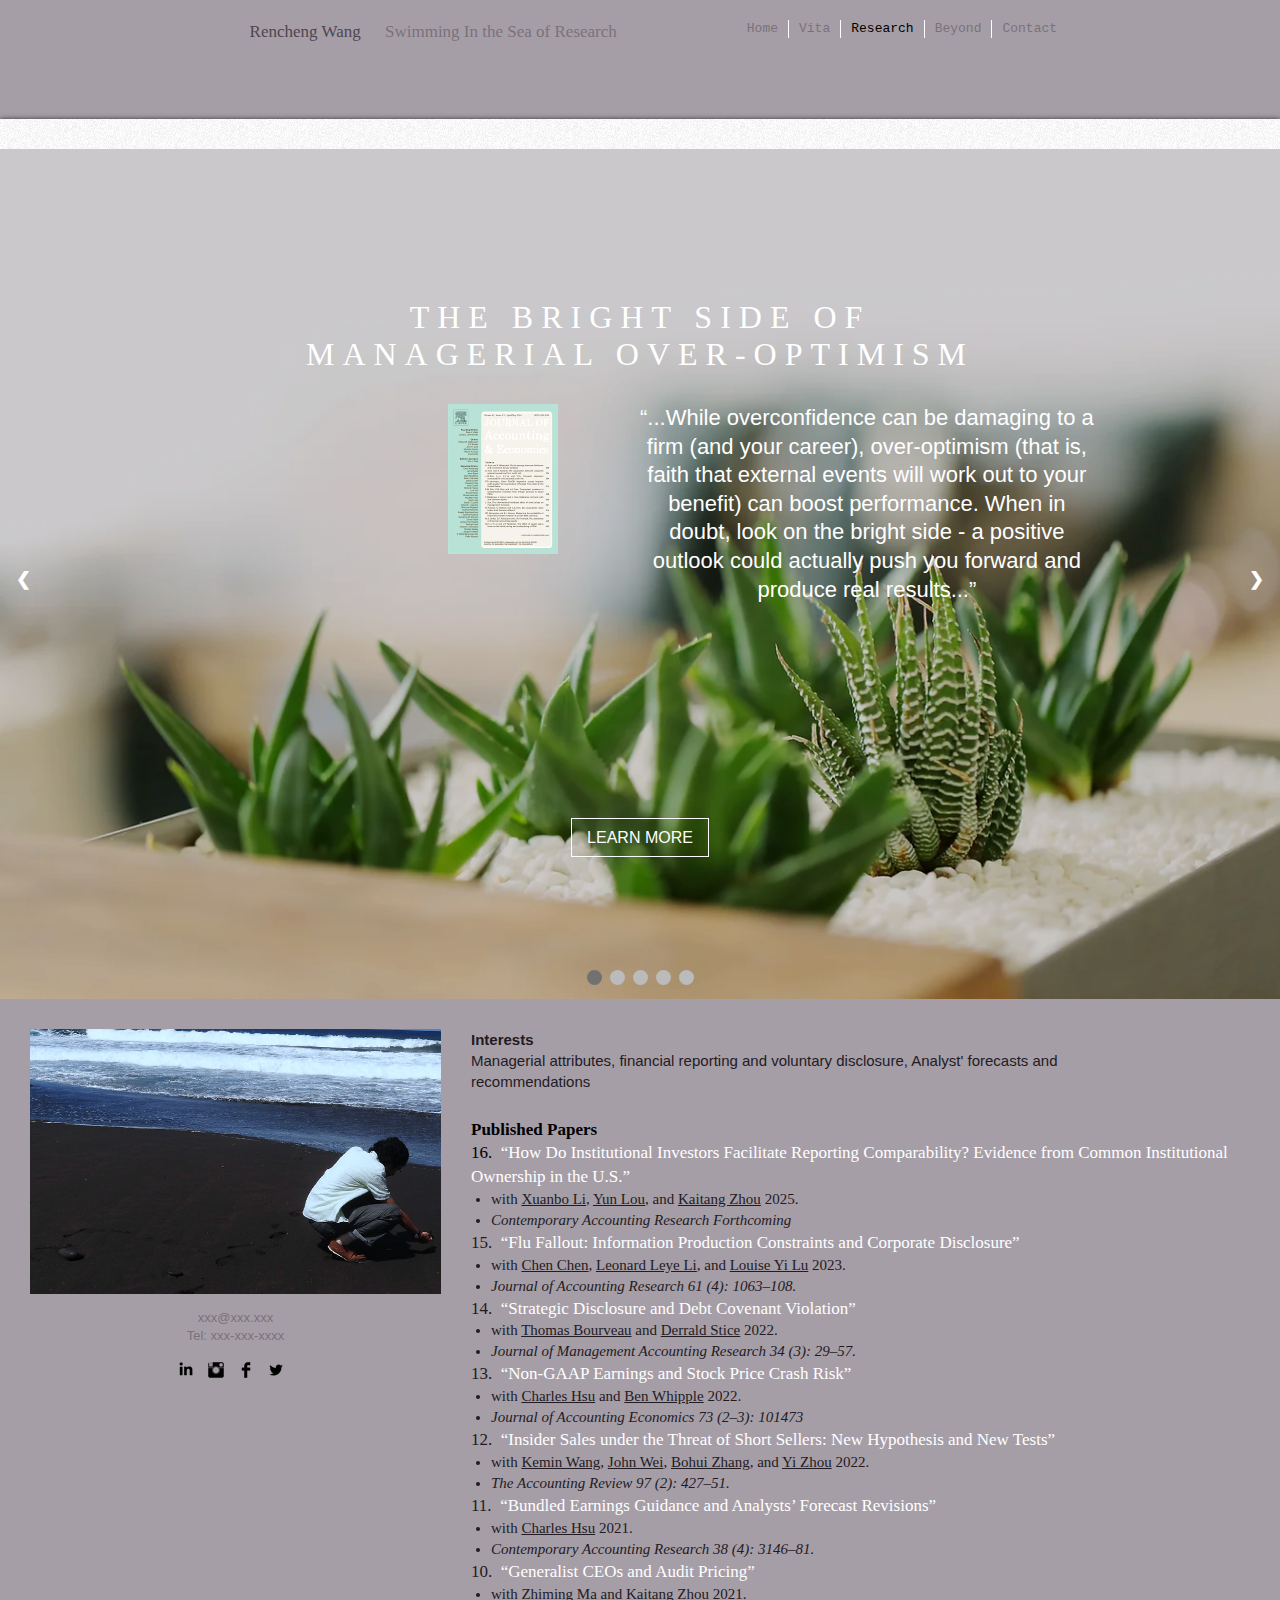
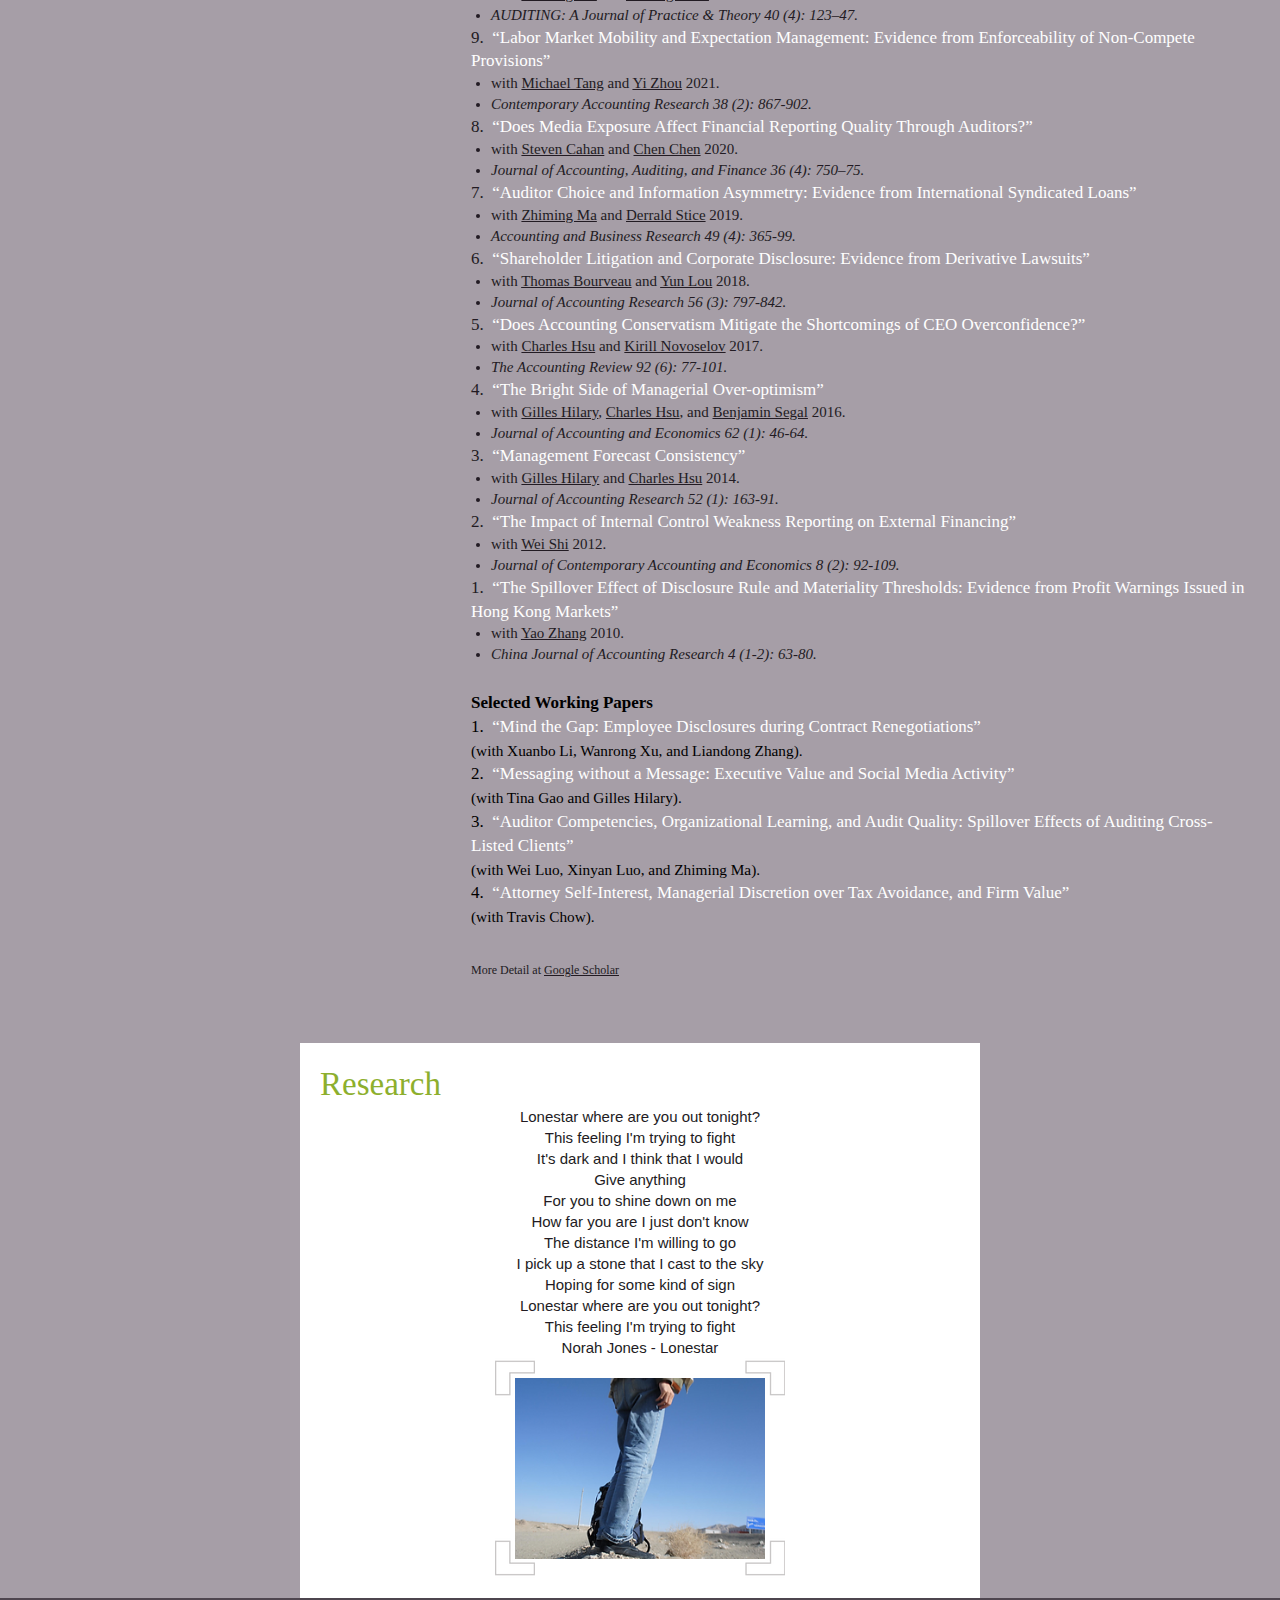
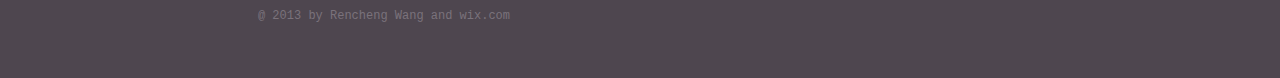
<file: research.html>
<html>
    <head>
        <meta name="viewport" content="width=device-width, initial-scale=1.0">
        <script src="https://ajax.googleapis.com/ajax/libs/jquery/3.7.1/jquery.min.js"></script>
        <script src="js/jquery.min.js"></script>
        <link href="https://db.onlinewebfonts.com/c/6dd2f2510b4a00a5461b2455928209c2?family=Brandon+Grot+W01+Light" rel="stylesheet" type="text/css"/>
        <link rel="stylesheet" href="style.css">
        <style>
            .mySlides {
                background-color:black;
                display: none}
            img {vertical-align: middle;}

            /* Slideshow container */
            .slideshow-container {
            width: 100%;
            position: relative;
            height:850px;
            overflow:hidden;
            /* margin: auto; */
            }
            .slide {
            width: 100%;
            height:850px;
            /* height:auto; */
            opacity: .8;
            object-fit: cover;
            }

            @keyframes zoom {
            /* 0%   {width:100%; bottom:0px;}
            25%  {width:110%; bottom:;}
            50%  {background-color: blue; left:200px; top:200px;}
            75%  {background-color: green; left:0px; top:200px;}
            100% {background-color: red; left:0px; top:0px;} */
            from {
                position:absolute;
                bottom: 0px;
                /* right: 0px; */
            }
            
            to {
                position:absolute;
                /* width:150%; */
                bottom:-400px;
                /* right:-100px; */
                opacity:.7;
            }
            }

            /* .zoom img {
            height: 1200px;
            position: absolute;
            width: 150%;
            bottom:0px;
            right: 0px;
            animation-name: zoom;
            animation-duration: 7s;
            animation-timing-function: linear;
            animation-iteration-count: infinite;
            } */

            /* Next & previous buttons */
            .prev, .next {
            cursor: pointer;
            position: absolute;
            top: 50%;
            width: auto;
            padding: 16px;
            margin-top: -22px;
            color: white;
            font-weight: bold;
            font-size: 18px;
            transition: 0.6s ease;
            border-radius: 0 3px 3px 0;
            user-select: none;
            }

            /* Position the "next button" to the right */
            .next {
            right: 0;
            border-radius: 3px 0 0 3px;
            }

            /* On hover, add a black background color with a little bit see-through */
            .prev:hover, .next:hover {
            background-color: rgba(0,0,0,0.8);
            }

            /* Caption text */
            .text {
            color: #f2f2f2;
            font-size: 15px;
            padding: 8px 12px;
            position: absolute;
            bottom: 8px;
            width: 100%;
            text-align: center;
            }

            /* Number text (1/3 etc) */
            .numbertext {
            color: #f2f2f2;
            font-size: 12px;
            padding: 8px 12px;
            position: absolute;
            top: 0;
            }

            /* The dots/bullets/indicators */
            .dot {
            cursor: pointer;
            height: 15px;
            width: 15px;
            margin: 0 2px;
            background-color: #bbb;
            border-radius: 50%;
            display: inline-block;
            transition: background-color 0.6s ease;
            }

            .active, .dot:hover {
            background-color: #717171;
            }

            /* Fading animation */
            .fade {
            animation-name: fade;
            animation-duration: 1.5s;
            }

            @keyframes fade {
            from {opacity: .4} 
            to {opacity: 1}
            }

            /* On smaller screens, decrease text size */
            @media only screen and (max-width: 300px) {
            .prev, .next,.text {font-size: 11px}
            }

            .mySlides .top {
            position: absolute;
            top: 150px;
            color: white;
            font-size: 32px;
            width:100%;
            text-align: center;
            font-family: Libre Baskerville, serif;
            letter-spacing: 8px;
            }

            .mySlides .left {
            position:absolute;
            top:30%;
            left:35%;
            text-align:center;
            font-size:22px;
            font-family: Brandon Grot W01 Light, sans-serif;
            line-height: 1.3em;
            color: white;
            }

            .mySlides .right {
            position: absolute;
            top:30%;
            left:50%;
            text-align: center;
            font-size:22px;
            font-family: Brandon Grot W01 Light, sans-serif;
            line-height: 1.3em;
            color:white;
            }

            .mySlides .bottom {
            position: absolute;
            bottom: 150px;
            width:100%;
            text-align: center;
            }

            .mySlides .bottom a{
            text-decoration: none; 
            color:white; 
            padding:10px 15px;
            font-size:16px;
            line-height: 1.4em;
            font-family: brandon-grot-w01-light,brandon-grot-w05-light,sans-serif;
            border:solid 1px;
            }

            .mySlides .bottom a:hover {
                background-color:white;
                color:black;
                border-color:white;
            }
        </style>
    </head>
    <title>Research | Research Is Not Enough</title>
    <body>
        <header>
            <div style="padding-top:20px;">
                <div class="title">
                    <div style="padding-left:30px;">
                        <span style="color:rgb(78,70,79); margin-right:20px;">Rencheng Wang</span>
                        <span style="color:rgb(122,114,123)">Swimming In the Sea of Research</span>
                    </div>
                </div>
                <div id="menu">
                    <a id="home_btn" class="tab" style="border: none;" href="index.html">Home</a>
                    <div id="vita_menu_btn" style="position: relative; float:left">
                        <a  id="vita-btn" class="tab" href="vita.html">Vita</a>
                        <div id="vita_menu">
                            <ul>
                                <li><a id="education_btn" href='education.html'>Education</a></li>
                                <li><a id="teaching_btn" href='teaching.html'>Teaching</a></li>
                                <li><a id="activities_btn" href='activities.html'>Activities</a></li>
                            </ul>
                        </div>
                        
                    </div>    
                    <a id="research_btn" class="tab" href="research.html" style="color:black;">Research</a>
                    <a id="beyond_btn" class="tab" href="beyond.html">Beyond</a>
                    <a id="contact_btn" class="tab" href="contact.html">Contact</a>
                </div>
            </div>
            
        </header>
        <main>
            <div id='research'>
                <div style="height: 30px; background-color:white; background-image:url(images/1_4.png); box-shadow: 0 0 5px rgba(0, 0, 0, .7);"></div>
                <div class="slideshow-container">
                    <div class="mySlides fade" style="background-color:black">
                      <!-- <div class="numbertext">1 / 5</div> -->
                      <img class="slide" src="images/research_1.webp" style="opacity: .8;">
                      <div class="top" style="font-size:32px; font-family:libre, baskerville, serif;;">THE BRIGHT SIDE OF<br>MANAGERIAL OVER-OPTIMISM</div>
                      <img class="left" src="images/research_note_2.gif">
                      <div class="right"><q>...While overconfidence can be damaging to a<br>firm (and your career), over-optimism (that is,<br>faith that external events will work out to your<br>benefit) can boost performance. When in<br>doubt, look on the bright side - a positive<br>outlook could actually push you forward and<br>produce real results...</q></div>
                      <div class="bottom"><a href="http://www.sciencedirect.com/science/article/pii/S0165410116300040">LEARN MORE</a></div>
                  
                    </div>
                  
                    <div class="mySlides fade">
                      <!-- <div class="numbertext">2 / 5</div> -->
                      <img style="height:150%;width:100%; animation-name: zoom;animation-duration: 5s;animation-timing-function: linear;animation-iteration-count: infinite; object-fit:cover;" src="images/research_2.webp">
                      <div class="top" style=" top:70px; font-family: libre, baskerville, serif; font-size:25px;">Flu Fallout: Information Production Constraints and <br> Corporate Disclosure</div>
                      <img class="left" style="top:200px;" src="images/research_note_1.gif">
                      <div class="right" style="top:200px; color:rgba(255,255,255,1);">Using influenze epidemic data, we examine<br>how Constraints on corporate information<br>production affect disclosure policies. We<br>find that films in areas with higher flu<br>activity are less likely to issue short-run<br>earnings forecasts and more likely to issue<br>long-run earnings forecasts...Our results<br>suggest that managers do not simply avoid<br>issuing forecasts in response to<br>information production Constraints.<br>Instead, they shift the forecast horizon<br>from short-run to long-run, appearing to<br>balance the costs of issuing low-quality<br>forecasts with those of not issuing</div>
                      <div class="bottom"><a href="https://onlinelibrary.wiley.com/doi/10.1111/1475-679X.12486">LEARN MORE</a></div>
                      <!-- <img style="position:absolute; top:30%; left:35%;" src="research_note_1.gif"> -->
                      <!-- <div style="position:absolute; top:30%; left: 45%;"></div> -->
                    </div>
                  
                    <div class="mySlides fade">
                      <!-- <div class="numbertext">3 / 5</div> -->
                      <img class="slide" src="images/research_3.webp">
                      <!--<div class="top">Corporate Disclosure: Evidence<br>from Derivative Lawsuits</div>-->
                      <div class="top" style="letter-spacing: 8px;">Shareholder Litigation and<br>Corporate Disclosure: Evidence<br>from Derivative Lawsuits</div>
                      <img class="right" src="images/research_note_1.gif" style="left:65%; height: 100px; top:35%;">
                      <div class="left" style="top:35%;"><q>...Using the staggered adoption of<br>universal demand (UD) laws in the United<br>States, we study the effect of shareholder<br>litigation risk on corporate disclosure. We<br>find that disclosue significantly increases<br>after UD laws make it more difficult to file<br>derivative lawsuits...</q></div>
                      <div class="bottom"><a href="https://scholar.google.com.au/citations?user=_Fj5SWEAAAAJ&hl=en">LEARN MORE</a></div>
                    </div>
                  
                    <div class="mySlides fade">
                        <!-- <div class="numbertext">3 / 5</div> -->
                        <img class="slide" src="images/research_4.webp">
                        <div class="top">MANAGEMENT FORECAST<br>CONSISTENCY</div>
                        <img class="left" src="images/research_note_1.gif">
                        <div class="right"><q>...We argue that forecasts that are a<br>predictable transformation of realized<br>earnings without random error are more<br>informative than unbiased forecasts with a<br>small unpredictable error even if biased<br>forecasts are less accurate...</q></div>
                        <div class="bottom"><a href="http://onlinelibrary.wiley.com/doi/10.1111/1475-679X.12033/full">LEARN MORE</a></div>
                      </div>
                  
                    <div class="mySlides fade">
                    <!-- <div class="numbertext">3 / 5</div> -->
                      <img class="slide" src="images/research_5.webp">
                      <div class="top" style="font-size:25px;">DOES ACCOUNTING CONSERVATISM MITIGATE THE<br>SHORTCOMINGS OF CEO OVERCONFIDENCE?</div>
                      <img class="left" src="images/research_note_3.webp">
                      <div class="right">Overconfident CEOs are more willing to<br>initiate investment projects that require<br>experimentation,yet tend to defer<br>responding to the bad news when the<br>project is not performing as planned.<br>Accounting conservatism accelerates the<br>recognition of the bad news and its<br>dissemination to gatekeepers, making it<br>more likely that the CEO will acknowledge<br>the problem earlier and start searching for<br>solutions. Therefore, firms where both<br>chracteristics-CEO overconfidence and<br>accounting conservatism-are present<br>should perform better.</div>
                      <div class="bottom"><a href="https://scholar.google.com.au/citations?user=_Fj5SWEAAAAJ&hl=en">LEARN MORE</a></div>
                    </div>
                      
                    <a class="prev" onclick="plusSlides(-1)">❮</a>
                    <a class="next" onclick="plusSlides(1)">❯</a>
                  
                    <div style="position:absolute; bottom: 10px;width:100%;text-align:center;">
                      <span class="dot" onclick="currentSlide(1)"></span>
                      <span class="dot" onclick="currentSlide(2)"></span> 
                      <span class="dot" onclick="currentSlide(3)"></span>
                      <span class="dot" onclick="currentSlide(4)"></span> 
                      <span class="dot" onclick="currentSlide(5)"></span> 
                    </div>
                  
                </div>
                <div style="background-color:rgb(166,158,167);">
                    <div style="display:flex; padding:30px;">
                        <div style="width:40%; margin-right:30px;">
                            <img style="width:100%;" src="images/research_6.webp">
                            <div style="text-align:center;">
                                <p style="margin-block-start:15px; margin-block-end:15px;font-size:13px;line-height: 1.4em;font-family: tahoma, tahoma-w01-regular, tahoma-w02-regular, tahoma-w10-regular, tahoma-w15--regular, tahoma-w99-regular, sans-serif; color:rgb(122, 114, 123)">xxx@xxx.xxx<br>Tel: xxx-xxx-xxxx</p>
                                <div>
                                    <a href='https://www.linkedin.com/in/renchengwang/'><img class="social_link" src="images/linkedin_2.webp"></a>
                                    <a href='https://www.instagram.com/lencenwang/'><img class="social_link" src="images/insta_2.webp"></a>
                                    <a href=''><img class="social_link" src="images/facebook_2.webp"></a>
                                    <a href=''><img class="social_link" src="images/twitter_2.webp"></a>
                                </div>
                            </div>
                        </div>
                        <div class="font-research-descrip">
                            <div class="font-vita-descrip">
                            <span style="font-weight: bold;">Interests</span><br>
                            Managerial attributes, financial reporting and voluntary disclosure, Analyst' forecasts and<br>
                            recommendations</div>
                            <p class="papergroup"><span style="font-weight: bold">Published Papers</span><br>
                                <span>16.&nbsp</span>
                                <a class="paper" href="https://doi.org/10.1111/1911-3846.13028" target="_blank"><q>How Do Institutional Investors Facilitate Reporting Comparability? Evidence from Common Institutional Ownership in the U.S.</q></a>
                                <ul class="author">
                                    <li> with <a href="https://deptcb.wcm.cityu.edu.hk/People-and-Research/People/People-Details?eid=xuanboli">Xuanbo Li</a>, <a href="https://sites.google.com/view/yunlou/home">Yun Lou</a>, and <a href="https://ems.whu.edu.cn/info/1745/10376.htm">Kaitang Zhou</a> 2025.</li>
                                    <li style="font-style: italic;">Contemporary Accounting Research Forthcoming</li>
                                </ul>
                                <span>15.&nbsp</span>
                                <a class="paper" href="https://doi.org/10.1111/1475-679X.12486" target="_blank"><q>Flu Fallout: Information Production Constraints and Corporate Disclosure</q></a>
                                <ul class="author">
                                    <li> with <a href="https://research.monash.edu/en/persons/chen-chen">Chen Chen</a>, <a href="https://research.unsw.edu.au/people/dr-leonard-leye-li">Leonard Leye Li</a>, and <a href="https://cbe.anu.edu.au/about/staff-directory/professor-louise-lu">Louise Yi Lu</a> 2023.</li>
                                    <li style="font-style: italic;">Journal of Accounting Research 61 (4): 1063–108.</li>
                                </ul>
                                <span>14.&nbsp</span>
                                <a class="paper" href="https://papers.ssrn.com/sol3/papers.cfm?abstract_id=3082058" target="_blank">“Strategic Disclosure and Debt Covenant Violation”</a>
                                <ul class="author">
                                    <li> with <a href="https://thomasbourveau.github.io/">Thomas Bourveau</a> and <a href="https://www.hkubs.hku.hk/people/derrald-stice/">Derrald Stice</a> 2022.
                                    <li style="font-style: italic;">Journal of Management Accounting Research 34 (3): 29–57.</li>
                                </ul>
                                <span>13.&nbsp</span>
                                <a class="paper" href="https://www.sciencedirect.com/science/article/abs/pii/S0165410121000884" target="_blank">“Non-GAAP Earnings and Stock Price Crash Risk”</a>
                                <ul class="author">
                                    <li> with <a href="https://acct.hkust.edu.hk/faculty-and-staff/directory/achsu">Charles Hsu</a> and <a href="https://www.terry.uga.edu/directory/people/benjamin-ben-c-whipple">Ben Whipple</a> 2022.</li>
                                    <li style="font-style: italic;">Journal of Accounting Economics 73 (2–3): 101473</li>
                                </ul>
                                <span>12.&nbsp</span>
                                <a class="paper" href="https://doi.org/10.2308/TAR-2018-0196" target="_blank">“Insider Sales under the Threat of Short Sellers: New Hypothesis and New Tests”</a>
                                <ul class="author">
                                    <li> with <a href="https://www.fdsm.fudan.edu.cn/en/teacher/preview.aspx?UID=46709">Kemin Wang</a>, <a href="https://www.polyu.edu.hk/af/people/academic-staff/prof-kc-john-wei/">John Wei</a>, <a href="https://sites.google.com/site/bohuizhang/">Bohui Zhang</a>, and <a href="https://www.fdsm.fudan.edu.cn/en/teacher/preview.aspx?UID=146988">Yi Zhou</a> 2022.</li>
                                    <li style="font-style: italic;">The Accounting Review​ 97 (2): 427–51.</li>
                                </ul>
                                <span>11.&nbsp</span>
                                <a class="paper" href="https://onlinelibrary.wiley.com/doi/abs/10.1111/1911-3846.12686" target="_blank">“Bundled Earnings Guidance and Analysts’ Forecast Revisions” </a>
                                <ul class="author">
                                    <li> with <a href="https://acct.hkust.edu.hk/faculty-and-staff/directory/achsu">Charles Hsu</a> 2021. </li>
                                    <li style="font-style: italic;">Contemporary Accounting Research 38 (4): 3146–81​.</li>
                                </ul>
                                <span>10.&nbsp</span>
                                <a class="paper" href="https://papers.ssrn.com/sol3/papers.cfm?abstract_id=3795167" target="_blank">“Generalist CEOs and Audit Pricing”</a>
                                <ul class="author">
                                    <li> with <a href="https://www.gsm.pku.edu.cn/faculty/mazhiming/">Zhiming Ma</a> and <a href="http://ems.whu.edu.cn/info/2391/24017.htm">Kaitang Zhou</a> 2021. </li>
                                    <li style="font-style: italic;">AUDITING: A Journal of Practice & Theory​ 40 (4): 123–47​.</li>
                                </ul>
                                <span>9.&nbsp</span>
                                <a class="paper" href="https://papers.ssrn.com/sol3/papers.cfm?abstract_id=2711331" target="_blank">“Labor Market Mobility and Expectation Management: Evidence from Enforceability of Non-Compete Provisions”</a>
                                <ul class="author">
                                    <li> with <a href="https://business.fiu.edu/faculty/expert-guides.cfm?FlagDirectory=Display&Emp=tangm">Michael Tang</a> and <a href="https://www.fdsm.fudan.edu.cn/en/teacher/preview.aspx?UID=146988">Yi Zhou</a> 2021. </li>
                                    <li style="font-style: italic;">Contemporary Accounting Research 38 (2): ​867-902.</li>
                                </ul>
                                <span>8.&nbsp</span>
                                <a class="paper" href="https://doi.org/10.1177/0148558X20936083" target="_blank">“Does Media Exposure Affect Financial Reporting Quality Through Auditors?”</a>
                                <ul class="author">
                                    <li> with <a href="https://www.business.auckland.ac.nz/people/scah002">Steven Cahan</a> and <a href="https://research.monash.edu/en/persons/chen-chen">Chen Chen</a> 2020. </li>
                                    <li style="font-style: italic;">Journal of Accounting, Auditing, and Finance 36 (4): 750–75​.</li>
                                </ul>
                                <span>7.&nbsp</span>
                                <a class="paper" href="https://doi.org/10.1080/00014788.2018.1507810" target="_blank">“Auditor Choice and Information Asymmetry: Evidence from International Syndicated Loans”</a>
                                <ul class="author">
                                    <li> with <a href="https://www.gsm.pku.edu.cn/faculty/mazhiming/">Zhiming Ma</a> and <a href="https://www.hkubs.hku.hk/people/derrald-stice/">Derrald Stice</a> 2019. </li>
                                    <li style="font-style: italic;">Accounting and Business Research 49 (4): 365-99​.</li>
                                </ul>
                                <span>6.&nbsp</span>
                                <a class="paper" href="https://onlinelibrary.wiley.com/doi/abs/10.1111/1475-679X.12191" target="_blank"> “Shareholder Litigation and Corporate Disclosure: Evidence from Derivative Lawsuits”</a>
                                <ul class="author">
                                    <li> with <a href="https://sites.google.com/view/thomasbourveau/">Thomas Bourveau</a> and <a href="https://sites.google.com/view/yunlou/home">Yun Lou</a> 2018. </li>
                                    <li style="font-style: italic;">Journal of Accounting Research 56 (3): 797-842​.</li>
                                </ul>
                                <span>5.&nbsp</span>
                                <a class="paper" href="https://doi.org/10.2308/accr-51718" target="_blank">“Does Accounting Conservatism Mitigate the Shortcomings of CEO Overconfidence?”</a>
                                <ul class="author">
                                    <li> with <a href="https://acct.hkust.edu.hk/faculty-and-staff/directory/achsu">Charles Hsu</a> and <a href="https://www.coolamb.net/05/b3/c3676a66995/page.html">Kirill Novoselov</a> 2017. </li>
                                    <li style="font-style: italic;">The Accounting Review 92 (6): 77-101.</li>
                                </ul>
                                <span>4.&nbsp</span>
                                <a class="paper" href="http://www.sciencedirect.com/science/article/pii/S0165410116300040" target="_blank">“The Bright Side of Managerial Over-optimism”</a>
                                <ul class="author">
                                    <li> with <a href="https://sites.google.com/view/gilleshilary/home">Gilles Hilary</a>, <a href="https://acct.hkust.edu.hk/faculty-and-staff/directory/achsu">Charles Hsu</a>, and <a href="https://bschool-en.huji.ac.il/benjamin-segal">Benjamin Segal</a> 2016. </li>
                                    <li style="font-style: italic;">Journal of Accounting and Economics 62 (1): 46-64.</li>
                                </ul>
                                <span>3.&nbsp</span>
                                <a class="paper" href="http://onlinelibrary.wiley.com/doi/10.1111/1475-679X.12033/abstract" target="_blank">“Management Forecast Consistency”</a>
                                <ul class="author">
                                    <li> with <a href="https://sites.google.com/view/gilleshilary/home">Gilles Hilary</a> and <a href="https://acct.hkust.edu.hk/faculty-and-staff/directory/achsu">Charles Hsu</a> 2014. </li>
                                    <li style="font-style: italic;">Journal of Accounting Research 52 (1): 163-91.</li>
                                </ul>
                                <span>2.&nbsp</span>
                                <a class="paper" href="http://www.sciencedirect.com/science/article/pii/S1815566912000136" target="_blank">“The Impact of Internal Control Weakness Reporting on External Financing”</a>
                                <ul class="author">
                                    <li> with <a href="https://www.deakin.edu.au/about-deakin/people/wei-shi">Wei Shi</a> 2012. </li>
                                    <li style="font-style: italic;">Journal of Contemporary Accounting and Economics 8 (2): 92-109.</li>
                                </ul>
                                <span>1.&nbsp</span>
                                <a class="paper" href="http://www.sciencedirect.com/science/article/pii/S1755309111000049" target="_blank">“The Spillover Effect of Disclosure Rule and Materiality Thresholds: Evidence from Profit Warnings Issued in Hong Kong Markets”</a>
                                <ul class="author">
                                    <li> with <a href="https://sem.tongji.edu.cn/semch/?p=15367">Yao Zhang</a> 2010. </li>
                                    <li style="font-style: italic;">China Journal of Accounting Research 4 (1-2): 63-80.</li>
                                </ul>
                            </p>
                            <p class="papergroup"><span style="font-weight:bold;">Selected Working Papers</span><br>
                                <span>1.&nbsp</span>
                                <a class="paper" href="" target="_blank">“Mind the Gap: Employee Disclosures during Contract Renegotiations”</a>
                                <span class="author"><br>(with Xuanbo Li, Wanrong Xu, and Liandong Zhang).</span><br>
                                <span>2.&nbsp</span>
                                <a class="paper" href="https://papers.ssrn.com/sol3/papers.cfm?abstract_id=2966559" target="_blank">“Messaging without a Message: Executive Value and Social Media Activity”</a>
                                <span class="author"><br>(with Tina Gao and Gilles Hilary).</span><br>
                                <span>3.&nbsp</span>
                                <a class="paper" href="https://papers.ssrn.com/sol3/Papers.cfm?abstract_id=3620533" target="_blank">“Auditor Competencies, Organizational Learning, and Audit Quality: Spillover Effects of Auditing Cross-Listed Clients”</a>
                                <span class="author"><br>(with Wei Luo, Xinyan Luo, and Zhiming Ma).</span><br>
                                <span>4.&nbsp</span>
                                <a class="paper" href="https://www.researchgate.net/publication/326195070_Attorney_Self-Interest_Managerial_Discretion_over_Tax_Avoidance_and_Firm_Value" target="_blank">“Attorney Self-Interest, Managerial Discretion over Tax Avoidance, and Firm Value”</a>
                                <span class="author"><br>(with Travis Chow).</span>
                            </p>

                            <p style="font-size:12px;margin-block-start: 30px; margin-block-end:30px;">More Detail at <a style="text-decoration:underline; color: rgb(34,27,35)" href="https://scholar.google.com.au/citations?user=_Fj5SWEAAAAJ&hl=en">Google Scholar</a></p>
                        </div>
                    </div>
                    <div style="background-color:white; margin:auto;width: 50%; padding:20px;">
                        <div class="green font-large-size">Research</div>
                        <div class="font-vita-descrip" style="text-align:center;">Lonestar where are you out tonight?<br>
                            This feeling I'm trying to fight<br>
                            It's dark and I think that I would<br>
                            Give anything<br>
                            For you to shine down on me<br>
                            How far you are I just don't know<br>
                            The distance I'm willing to go<br>
                            I pick up a stone that I cast to the sky<br>
                            Hoping for some kind of sign<br>
                            Lonestar where are you out tonight?<br>
                            This feeling I'm trying to fight<br>
                            Norah Jones - Lonestar</div>

                        <div style="width:300px; height: 220px;margin:auto; overflow:hidden; position:relative;">
                            <img style="position:absolute; width:250px; left:25px; top: 20px;" src="images/research_7.webp"> 
                            <img style="position:absolute; left:5px;" src="images/bracket_1.webp">
                            <img style="position: absolute;right:5px;" src="images/bracket_2.webp">
                            <img style="position: absolute;right:5px; bottom:0px" src="images/bracket_3.webp">
                            <img style="position: absolute;bottom:0px; left:5px;" src="images/bracket_4.webp">
                        </div>
                        
                    </div>
                </div>
            </div>
            
        </main>
        <footer>
            <div style="padding-top: 10px; text-align: center; width: 60%; float: left;">
                <span style="color:rgb(122,114,123); font-size:12px; line-height: 1.4em;">@ 2013 by Rencheng Wang and wix.com</span>
            </div>
        </footer>
    </body>
    
    <script>
        let slideIndex = 1;
        showSlides(slideIndex);
        
        function plusSlides(n) {
        showSlides(slideIndex += n);
        }

        function currentSlide(n) {
        showSlides(slideIndex = n);
        }

        //carousel();
        function carousel() {
        plusSlides(1)
        setTimeout(carousel, 7000); // Change image every 2 seconds
        }

        function showSlides(n) {
        let i;
        let slides = document.getElementsByClassName("mySlides");
        let dots = document.getElementsByClassName("dot");
        if (n > slides.length) {slideIndex = 1;}    
        if (n < 1) {slideIndex = slides.length}
        for (i = 0; i < slides.length; i++) {
            slides[i].style.display = "none";
        }
        for (i = 0; i < dots.length; i++) {
            dots[i].className = dots[i].className.replace(" active", "");
        }
        slides[slideIndex-1].style.display = "block";  
        dots[slideIndex-1].className += " active";
        }
    </script>


</html>
</file>
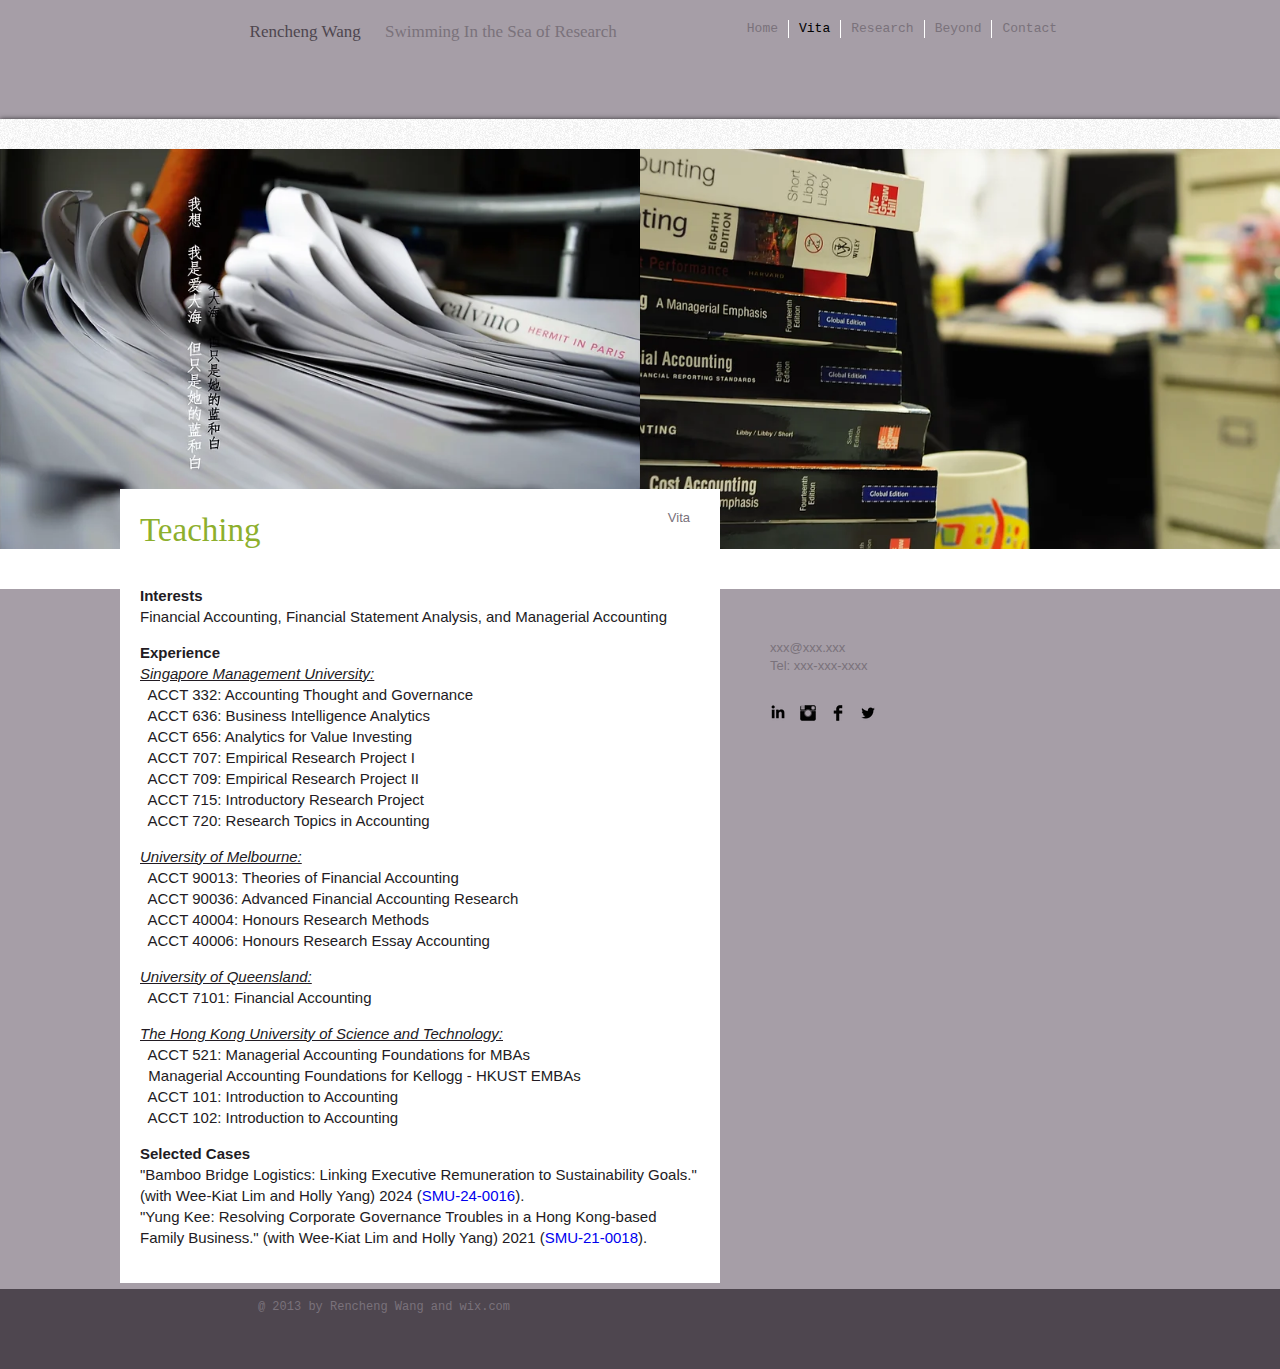
<file: teaching.html>
<html>
    <head>
        <meta name="viewport" content="width=device-width, initial-scale=1.0">
        <script src="https://ajax.googleapis.com/ajax/libs/jquery/3.7.1/jquery.min.js"></script>
        <script src="js/jquery.min.js"></script>
        <link rel="stylesheet" href="style.css">
        <style>
            * {
                box-sizing: border-box;
            }
            .row {
                width:350px;
                display: -ms-flexbox; /* IE 10 */
                display: flex;
                -ms-flex-wrap: wrap; /* IE 10 */
                flex-wrap: wrap;
                padding: 0 4px;
            }
            
            /* Create two equal columns that sits next to each other */
            .column {
                -ms-flex: 33.3%; /* IE 10 */
                flex: 33.3%;
                padding: 0 4px;
            }
            
            .column img {
                margin-top: 8px;
                vertical-align: middle;
            }
          </style>
    </head>
    <title>Teaching | Research Is Not Enough</title>
    <body>
        <header>
            <div style="padding-top:20px;">
                <div class="title">
                    <div style="padding-left:30px;">
                        <span style="color:rgb(78,70,79); margin-right:20px;">Rencheng Wang</span>
                        <span style="color:rgb(122,114,123)">Swimming In the Sea of Research</span>
                    </div>
                </div>
                <div id="menu">
                    <a id="home_btn" class="tab" style="border: none;" href="index.html">Home</a>
                    <div id="vita_menu_btn" style="position: relative; float:left">
                        <a  id="vita-btn" class="tab" href="vita.html" style="color:black;">Vita</a>
                        <div id="vita_menu">
                            <ul>
                                <li><a id="education_btn" href='education.html'>Education</a></li>
                                <li><a id="teaching_btn" href='teaching.html'>Teaching</a></li>
                                <li><a id="activities_btn" href='activities.html'>Activities</a></li>
                            </ul>
                        </div>
                        
                    </div>    
                    <a id="research_btn" class="tab" href="research.html">Research</a>
                    <a id="beyond_btn" class="tab" href="beyond.html">Beyond</a>
                    <a id="contact_btn" class="tab" href="contact.html">Contact</a>
                </div>
            </div>
            
        </header>
        <main>
            <div id='beyond'>
                <div style="height: 30px; background-color:white; background-image:url(images/1_4.png); box-shadow: 0 0 5px rgba(0, 0, 0, .7);"></div>
                <div style="background-color:rgb(166,158,167);height:400px;">
                    <div style="margin:0;">
                        <img src="images/teaching_1.webp" style="width:50%;height:100%;object-fit:cover;">
                        <img src="images/teaching_2.webp" style="width:50%; float:right; height:100%;object-fit:cover;">
                    </div>
                </div>
                <div style="height: 40px; background-color:white;"></div>
                <div style="background-color:rgb(166,158,167);display:flex;">
                    <div style="width:50%;position:relative; height:700px;">
                        <div style="background-color:white; width:600px; padding:20px; position:absolute; top:-100px; right:-80px;">
                            <p class="green font-large-size" style="margin-block-start:0;">Teaching</p>
                            <p class="font-vita-descrip"><span style="font-weight: bold;">Interests</span><br>
                                Financial Accounting, Financial Statement Analysis, and Managerial Accounting</p>
                            <p class="font-vita-descrip"><span style="font-weight: bold;">Experience</span><br>
                                <span style="text-decoration: underline; font-style: italic;">Singapore Management University:</span><br>
                                  &nbsp ACCT 332: Accounting Thought and Governance<br>
                                  &nbsp ACCT 636: Business Intelligence Analytics<br>
                                  &nbsp ACCT 656: Analytics for Value Investing<br>
                                  &nbsp ACCT 707: Empirical Research Project I<br>
                                  &nbsp ACCT 709: Empirical Research Project II<br>
                                  &nbsp ACCT 715: Introductory Research Project<br> 
                                  &nbsp ACCT 720: Research Topics in Accounting</p>
                            <p class="font-vita-descrip">
                                <span style="text-decoration: underline; font-style: italic;">University of Melbourne:</span><br>
                                &nbsp ACCT 90013: Theories of Financial Accounting<br>
                                &nbsp ACCT 90036: Advanced Financial Accounting Research<br>
                                &nbsp ACCT 40004: Honours Research Methods<br>
                                &nbsp ACCT 40006: Honours Research Essay Accounting
                            </p>
                            
                            <p class="font-vita-descrip">
                                <span style="text-decoration: underline; font-style: italic;">University of Queensland:</span><br>
                                &nbsp ACCT 7101: Financial Accounting
                            </p>

                            <p class="font-vita-descrip">
                                <span style="text-decoration: underline; font-style: italic;">The Hong Kong University of Science and Technology:</span><br>
                                &nbsp ACCT 521: Managerial Accounting Foundations for MBAs<br>
                                &nbsp Managerial Accounting Foundations for Kellogg - HKUST EMBAs<br>
                                &nbsp ACCT 101: Introduction to Accounting<br>
                                &nbsp ACCT 102: Introduction to Accounting
                            </p>
                            
                        <p class="font-vita-descrip"><span style="font-weight: bold;">Selected Cases</span><br>    
                            "Bamboo Bridge Logistics: Linking Executive Remuneration to Sustainability Goals." (with Wee-Kiat Lim and Holly Yang) 2024 (<a href="https://cmp-shop.smu.edu.sg/products/bamboo-bridge-logistics-linking-executive-remuneration-to-sustainability-goals">SMU-24-0016</a>). <br>
                            "Yung Kee: Resolving Corporate Governance Troubles in a Hong Kong-based Family Business." (with Wee-Kiat Lim and Holly Yang) 2021 (<a href="https://cmp.smu.edu.sg/case/4986">SMU-21-0018</a>). 
                        </span></span></p>
                            
                        </div>

                        
                        <a class="vita-link" href="vita.html">Vita</a>
                    </div>
                    <div style="margin-left:130px;">
                        <p style="margin-block-start:50px; margin-block-end:30px;font-size:13px;line-height: 1.4em;font-family: tahoma, tahoma-w01-regular, tahoma-w02-regular, tahoma-w10-regular, tahoma-w15--regular, tahoma-w99-regular, sans-serif; color:rgb(122, 114, 123)">xxx@xxx.xxx<br>Tel: xxx-xxx-xxxx</p>
                        <div>
                            <a href='https://www.linkedin.com/in/renchengwang/'><img class="social_link" src="images/linkedin_2.webp"></a>
                            <a href='https://www.instagram.com/lencenwang/'><img class="social_link" src="images/insta_2.webp"></a>
                            <a href=''><img class="social_link" src="images/facebook_2.webp"></a>
                            <a href=''><img class="social_link" src="images/twitter_2.webp"></a>
                        </div>
                    </div>
                </div>
            </div>
            
        </main>
        <footer>
            <div style="padding-top: 10px; text-align: center; width: 60%; float: left;">
                <span style="color:rgb(122,114,123); font-size:12px; line-height: 1.4em;">@ 2013 by Rencheng Wang and wix.com</span>
            </div>
        </footer>
    </body>
    
    <script>
        $(document).ready(function(){
            $(".row img").click(function(){
                $("#beyond").css("display","none");
                $("#slide").css("display", "block");
            })
            
        });
    </script>


</html>
</file>
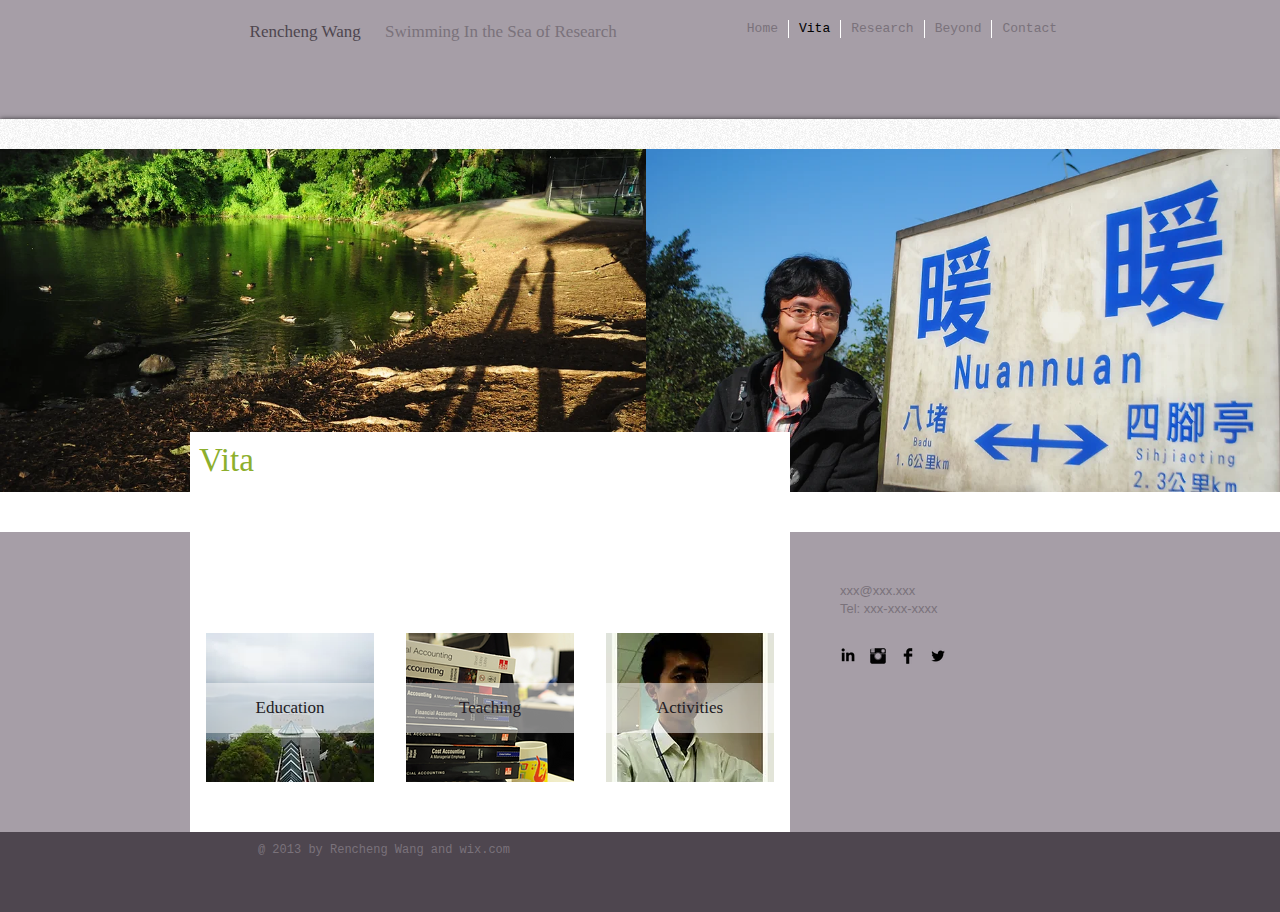
<file: vita.html>
<html>
    <head>
        <meta name="viewport" content="width=device-width, initial-scale=1.0">
        <script src="https://ajax.googleapis.com/ajax/libs/jquery/3.7.1/jquery.min.js"></script>
        <script src="js/jquery.min.js"></script>
        <link rel="stylesheet" href="style.css">
        <link href="https://fonts.cdnfonts.com/css/noticia-text" rel="stylesheet">
    </head>
    <title>Vita | Research Is Not Enough</title>
    <body>
        <header>
            <div style="padding-top:20px;">
                <div class="title">
                    <div style="padding-left:30px;">
                        <span style="color:rgb(78,70,79); margin-right:20px;">Rencheng Wang</span>
                        <span style="color:rgb(122,114,123)">Swimming In the Sea  of Research</span>
                    </div>
                </div>
                <div id="menu">
                    <a id="home_btn" class="tab" style="border: none;" href="index.html">Home</a>
                    <div id="vita_menu_btn" style="position: relative; float:left">
                        <a  id="vita-btn" class="tab" href="vita.html" style="color:black;">Vita</a>
                        <div id="vita_menu">
                            <ul>
                                <li><a id="education_btn" href='education.html'>Education</a></li>
                                <li><a id="teaching_btn" href='teaching.html'>Teaching</a></li>
                                <li><a id="activities_btn" href='activities.html'>Activities</a></li>
                            </ul>
                        </div>
                    </div>    
                    <a id="research_btn" class="tab" href="research.html">Research</a>
                    <a id="beyond_btn" class="tab" href="beyond.html">Beyond</a>
                    <a id="contact_btn" class="tab" href="contact.html">Contact</a>
                </div>
            </div>
        </header>
        <main>
            <div id='vita'>
                <div style="height: 30px; background-color:white; background-image:url(images/1_4.png); box-shadow: 0 0 5px rgba(0, 0, 0, .7);"></div>
                <div>
                    <img src="images/2_1.webp" style="width:50.5%;height:auto;">
                    <img src="images/2_2.webp" style="width:49.5%; float:right; height:auto;">
                </div>
                <div style="height: 40px; background-color:white;"></div>
                <div style="background-color:rgb(166,158,167); padding-right:100px;">
                    <div style="width:800px; margin: auto; display:flex;">
                        <div style="width:600px; height: 400px; background-color:white;margin-top: -100px; position: relative;">
                            <span style="position:absolute; left:1.5%; top:5px;font-size:33px; line-height:1.4em;color: rgb(141,175,45)">Vita</span>
                            <div style="height:149px; position: absolute; bottom:0px; width: 100%; margin: 10 0 50 0; display: flex;">
                                <div style="width:168px; margin: 0 16px 0 16px; background-image: url(images/2_3.webp);">
                                    <a href="education.html"><button>Education</button></a>
                                </div>
                                <div style="width:168px; margin: 0 16px 0 16px; background-image: url(images/2_4.webp);">
                                    <a href="teaching.html"><button>Teaching</button></a>
                                </div>
                                <div style="width:168px; margin: 0 16px 0 16px; background-image: url(images/2_5.webp);">
                                    <a href="activities.html"><button>Activities</button></a>
                                </div>
                            </div>
                        </div>
                        <div style="height: 100%; margin-left:50px;">
                            <p style="margin-block-start:50px; margin-block-end:30px;font-size:13px;line-height: 1.4em;font-family: tahoma, tahoma-w01-regular, tahoma-w02-regular, tahoma-w10-regular, tahoma-w15--regular, tahoma-w99-regular, sans-serif; color:rgb(122, 114, 123)">xxx@xxx.xxx<br>Tel: xxx-xxx-xxxx</p>
                            <div>
                                <a href='https://www.linkedin.com/in/renchengwang/'><img class="social_link" src="images/linkedin_2.webp"></a>
                                <a href='https://www.instagram.com/lencenwang/'><img class="social_link" src="images/insta_2.webp"></a>
                                <a href=''><img class="social_link" src="images/facebook_2.webp"></a>
                                <a href=''><img class="social_link" src="images/twitter_2.webp"></a>
                            </div>
                        </div>
                    </div>
                    <!-- <div style="width:400px; height: 300px; background-color:white; position: absolute; bottom: 0; margin-left: 20%; float: left;"></div>
                     -->
                    <!-- <div style="width:500px; height: 120%; background-color:black; position: absolute"></div> -->

                </div>
            </div>
        </main>
        <footer>
            <div style="padding-top: 10px; text-align: center; width: 60%; float: left;">
                <span style="color:rgb(122,114,123); font-size:12px; line-height: 1.4em;">@ 2013 by Rencheng Wang and wix.com</span>
            </div>
        </footer>
    </body>
    
    <!-- <script>
        $(document).ready(function(){
            $("#vita_menu_btn").mouseover(function(){
                $("#vita_menu").css("display", "block");
            });

            $("#vita_menu").mouseleave(function(){
                $("#vita_menu").css("display", "none");
            });
            
        });
    </script> -->


</html>
</file>
<file: style.css>
body {
    margin: 0;
}
header {
    height: 119px;
    background: rgb(166,158,167)
}

.font-large-size {
    font-size:33px;
    line-height: 1.3em;
    font-family: 'noticia text',serif;
}

.title {
    float:left; 
    font-size:17px; 
    line-height:1.4em;
    font-family:'noticia text',serif;
    width:56%; 
    text-align:right;
    margin-right:20px;
}

.title > div {
    padding-right:100px;
}

#menu {
    font-size:13px;
    color:rgb(122,114,123);
    line-height: 1.4em;
}
.tab {
    font-family:'Courier New', courier-ps-w01, courier-ps-w02, courier-ps-w10, monospace;
    border-left: 1px solid white;
    padding: 0 10px 0 10px;
    text-decoration: none;
    color: rgb(122,114,123);
    float: left;
}

.tab:hover {
    color:rgb(141,175,45);
}

#vita_menu {
    display: none;
    background-color: rgb(166,158,167);
    position: absolute;
    right: -1px;
    z-index: 1;
    top:17px;
}

#vita_menu ul {
    background-color:white;
    margin-block-start:5px;
    margin-block-end:0;
    list-style: none;
    padding-inline-start: 10px;
    padding-inline-end: 10px;
    line-height: 1.5em;
    text-align:right;
}

#vita_menu li {
    padding-top:5px;
    padding-bottom:5px;
}

#vita_menu a {
    text-decoration: none;
    color:rgba(0,0,0,.7);
    font-family: 'Courier New', courier-ps-w01, courier-ps-w02, courier-ps-w10, monospace;
    font-size: 13px;

}

#vita_menu a:hover {
    color:rgb(141,175,45);
}

#vita_menu_btn:hover #vita_menu{
    display: block;
}

footer {
    height: 80px;
    background: rgb(78,70,79);
    font-family: 'courier new', courier-ps-w01, courier-ps-w02, courier-ps-w10, monospace;
}

a {
    text-decoration: none;
}

#vita button {
    width: 100%;
    height: 50px;
    margin: 50px 0;
    background-color:rgba(255,255,255,.5);
    border: none;
    color: rgb(78,70,79);
    text-align: center;
    text-decoration: none;
    display: inline-block;
    cursor: pointer;
    font-size: 17px; 
    line-height:1.4em; 
    font-family: 'noticia text', serif; 
    color: rgb(34,27,35);
}

#vita button:hover {
    background-color:rgb(141,175,45);
    color: white;
}

.social_link {
    width:16px;
    height:16px;
    margin-right:10px;
}

.paper {
    color:rgba(255,255,255,1);
}

.papergroup {
    color:black;
    margin-block-end:0px;
    margin-block-start: 1.5em;
}

.author {
    padding-inline-start: 20px;
    margin-block-start:0px;
    margin-block-end:0px;
    font-size:.9em;
}

.author a {
    color:rgb(34,27,35);
    text-decoration: underline;
}

.paper_no {
    color:rgba(0,0,0,.7);
}

.green {
    color:rgb(141,175,45);
}

.contact_input {
    display:block;
    width:100%;
    height:30px;
    margin-top:5px;

}

ul li {
    line-height:1.4em;
    font-size:15px;
}

.font-vita-descrip {
    font-size:15px; 
    line-height: 1.4em; 
    color:rgb(34,27,35); 
    font-family:  tahoma, tahoma-w01-regular, tahoma-w02-regular, tahoma-w10-regular, tahoma-w15--regular, tahoma-w99-regular, sans-serif;
}

.vita-link{
    font-size:13px;
    line-height:1.4em;
    font-family:  tahoma, tahoma-w01-regular, tahoma-w02-regular, tahoma-w10-regular, tahoma-w15--regular, tahoma-w99-regular, sans-serif;
    position:absolute; 
    top: -80px; 
    right: -50px; 
    color: rgb(122,114,123)
}

.vita-link:hover {
    color: rgb(141,175,45);
}

.font-research-descrip {
    font-size:17px; 
    line-height: 1.4em; 
    color:rgb(34,27,35); 
    font-family: libre baskerville,serif;
    letter-spacing: normal;
}
</file>
